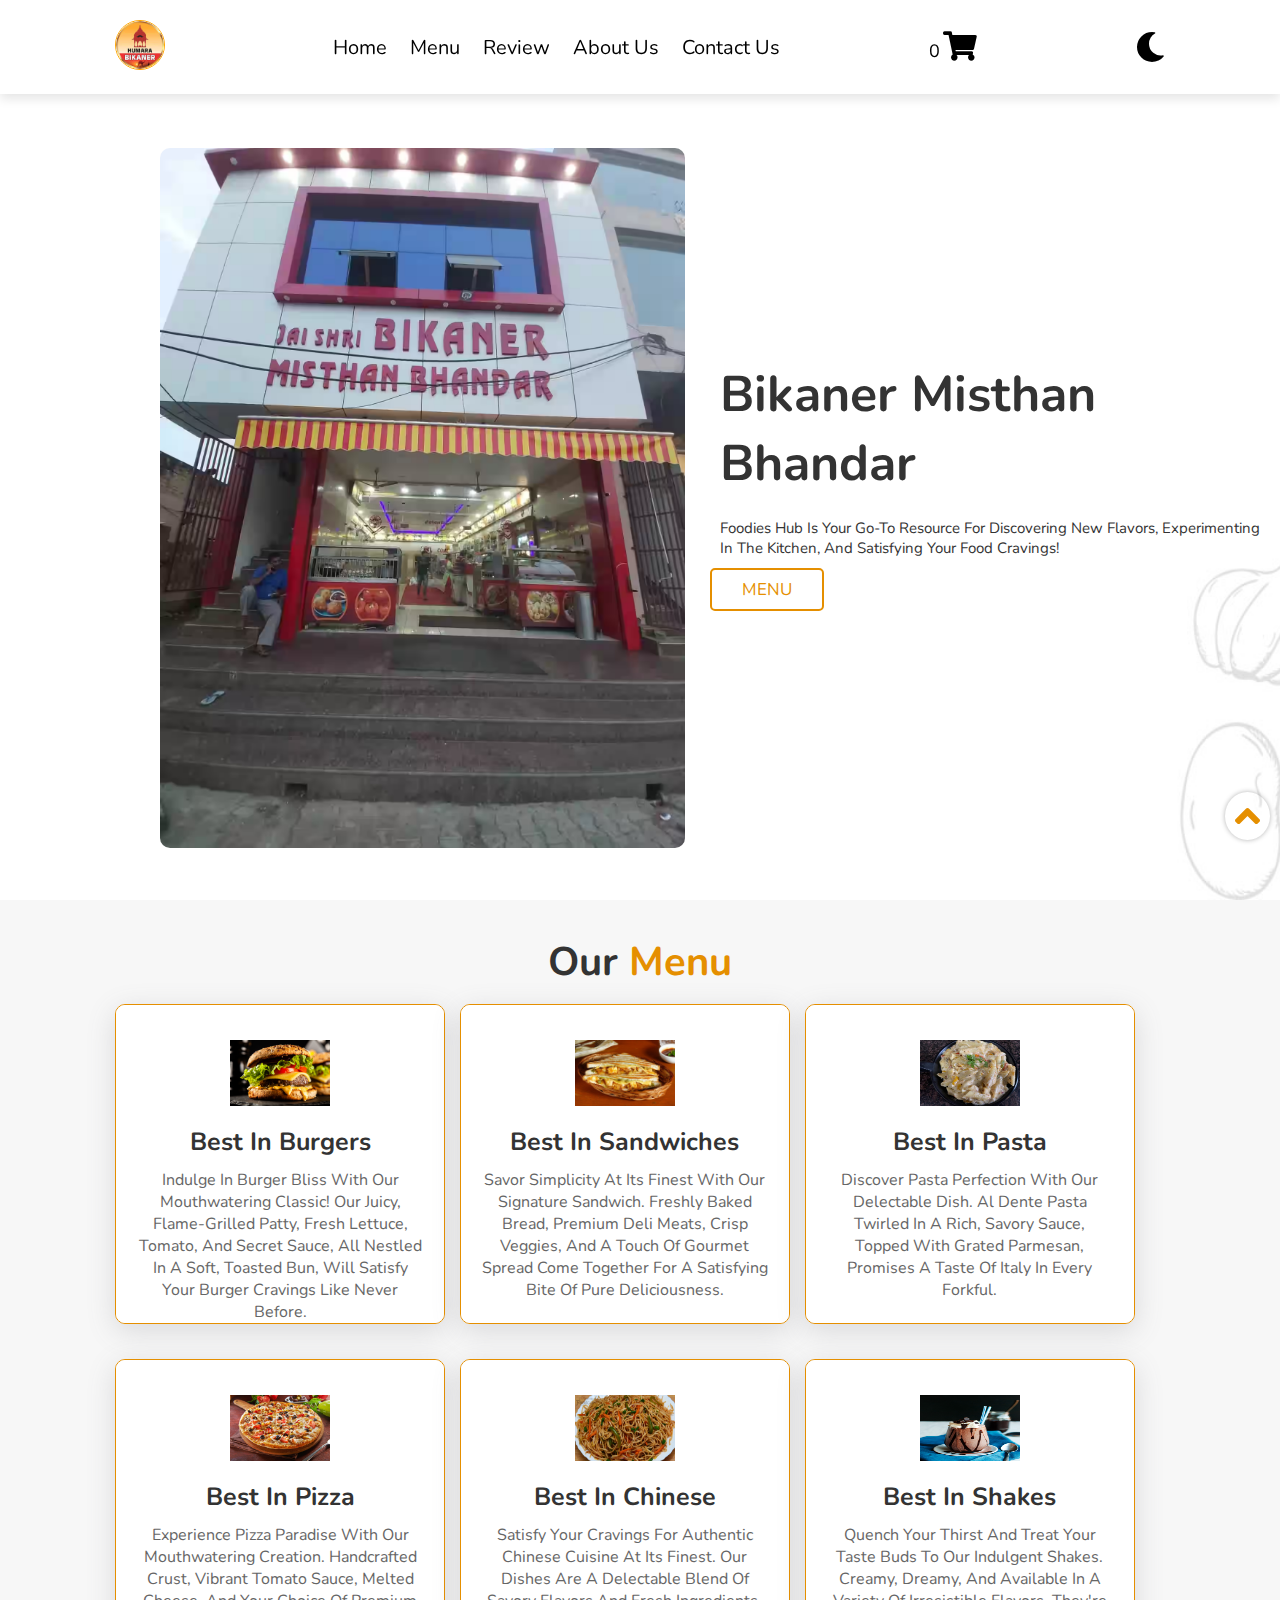
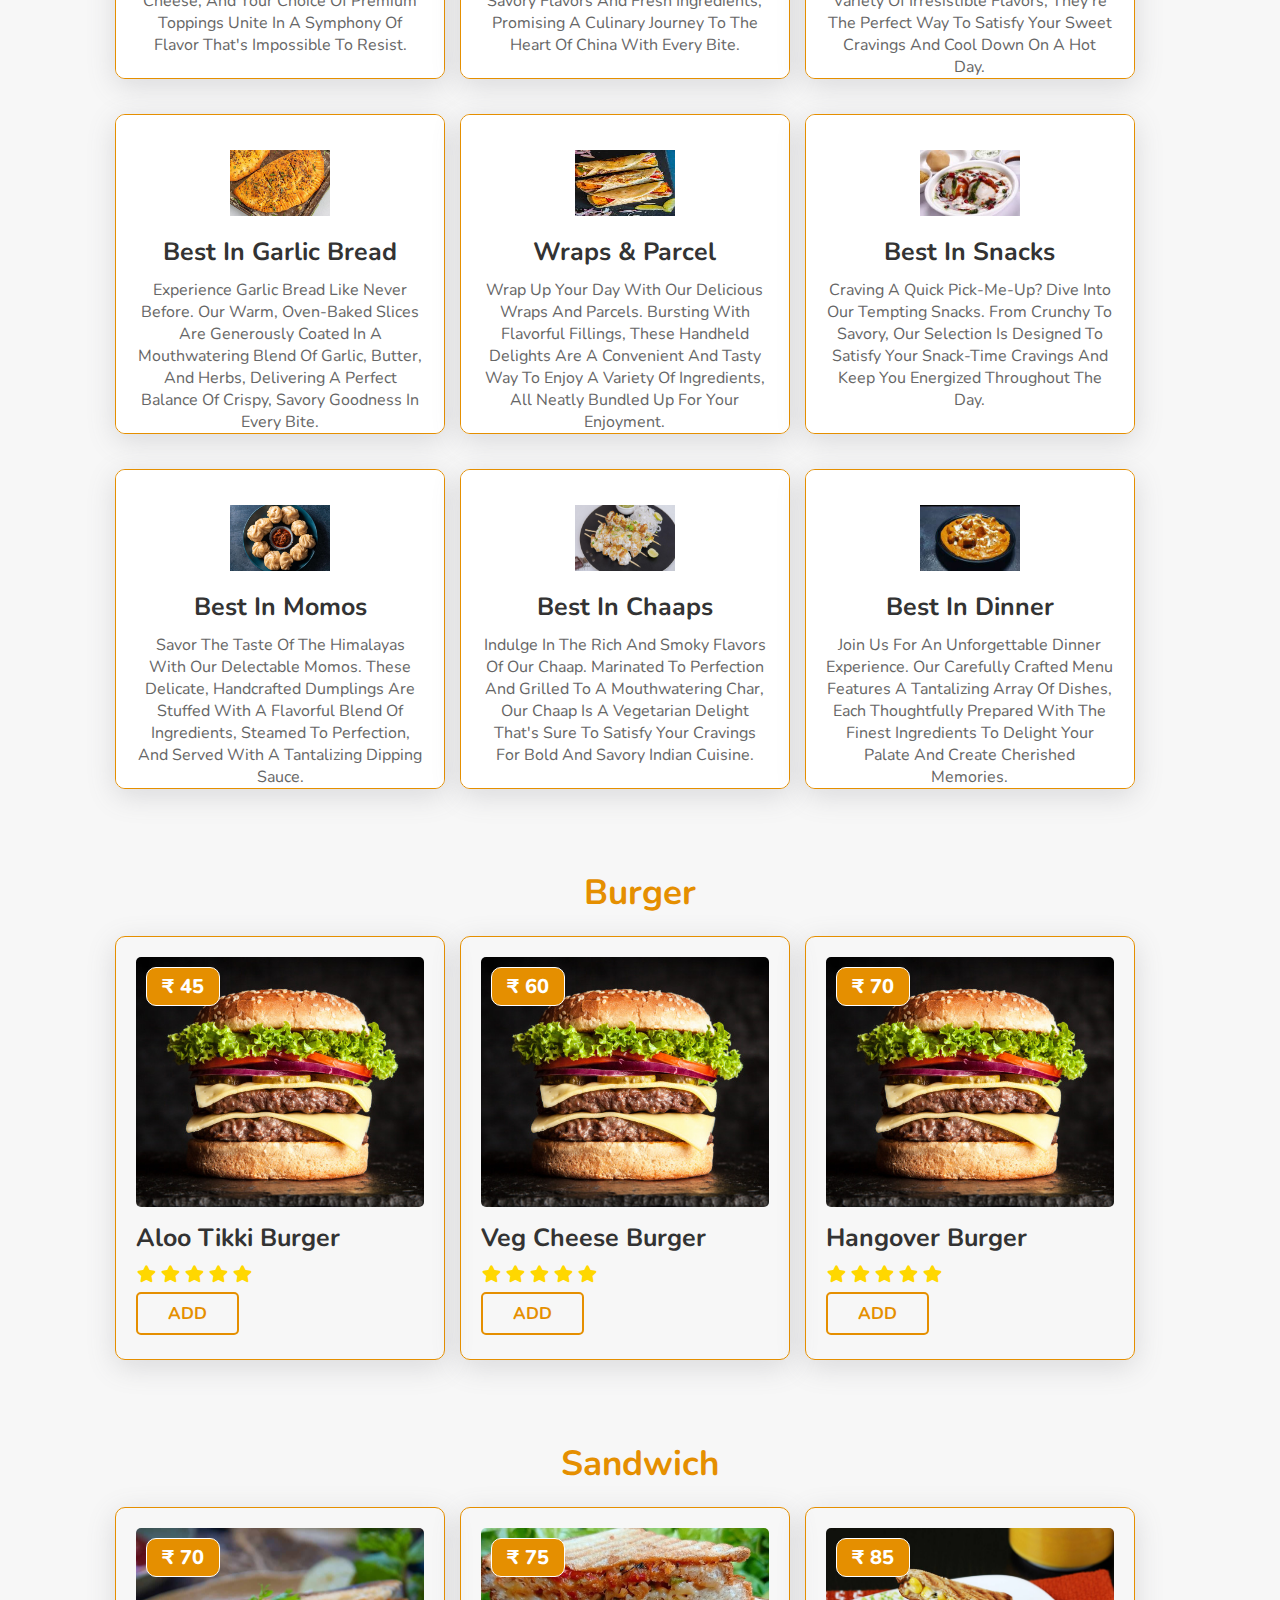
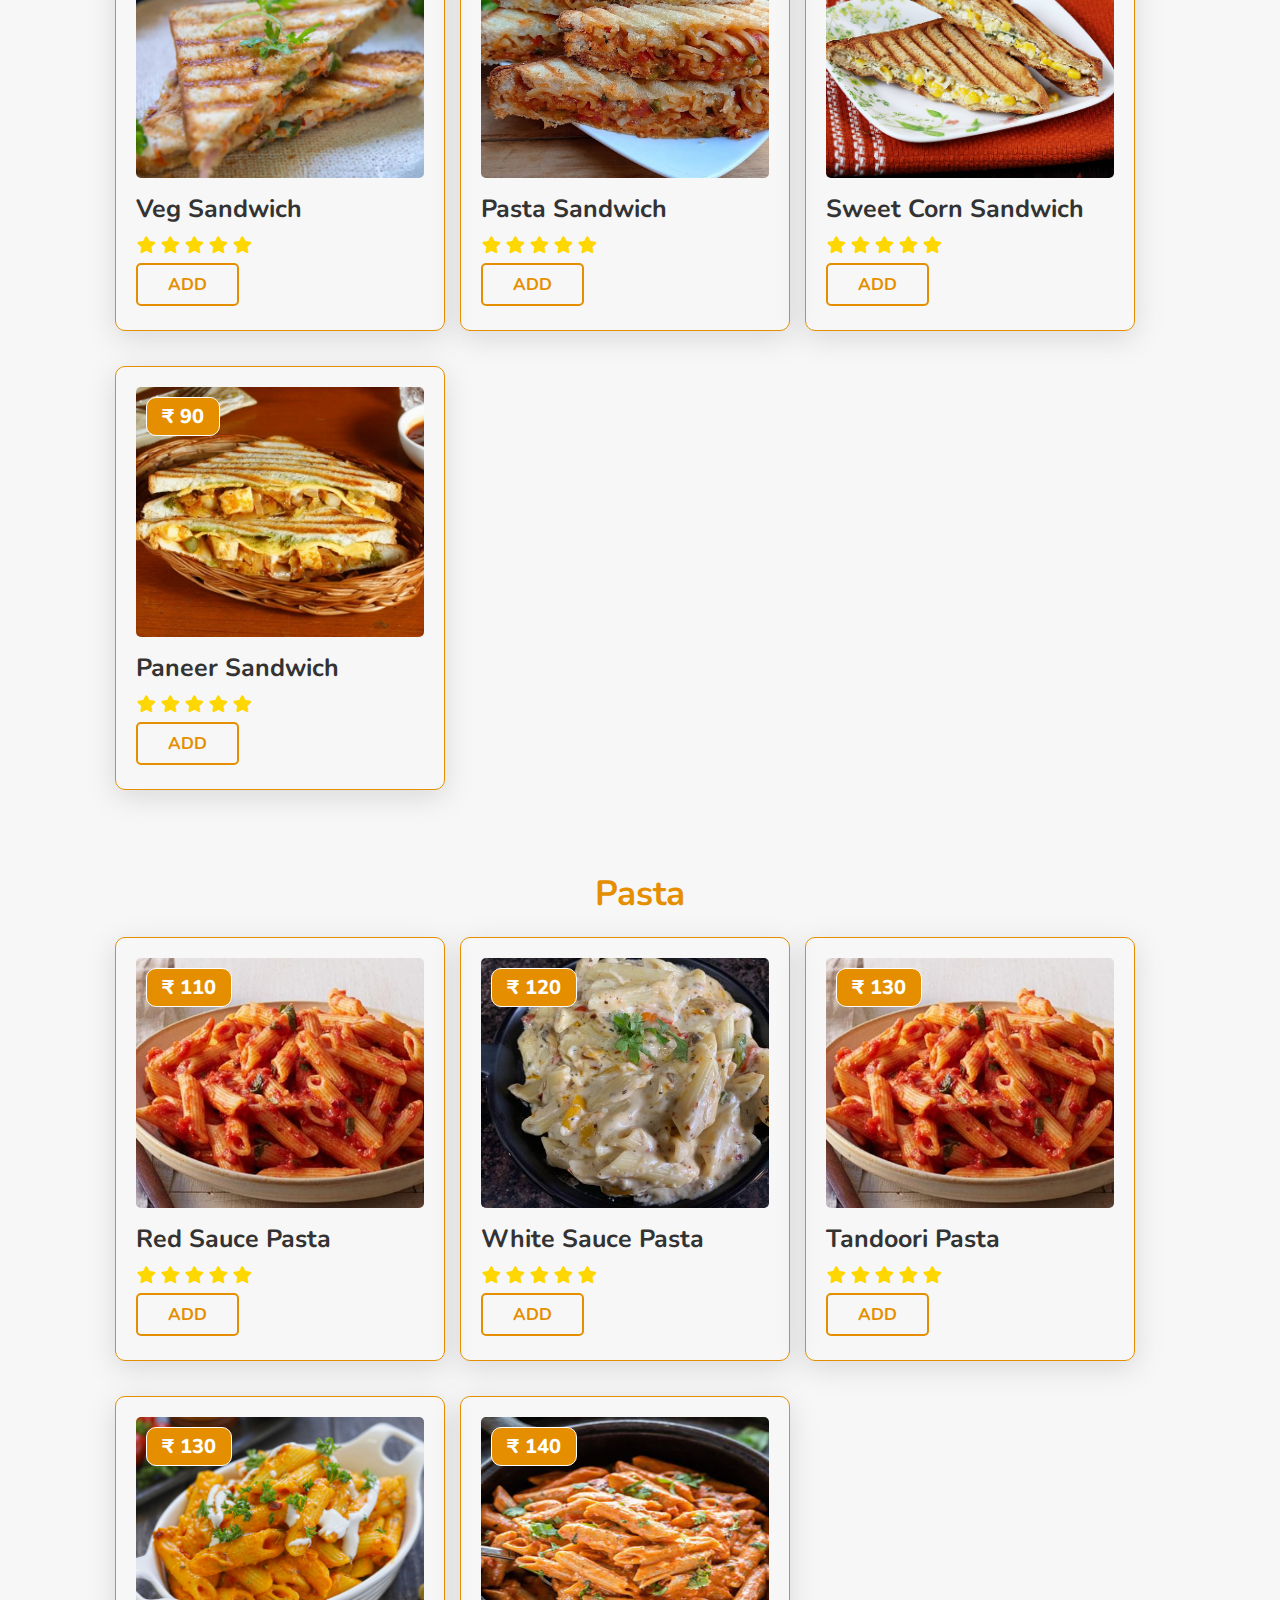
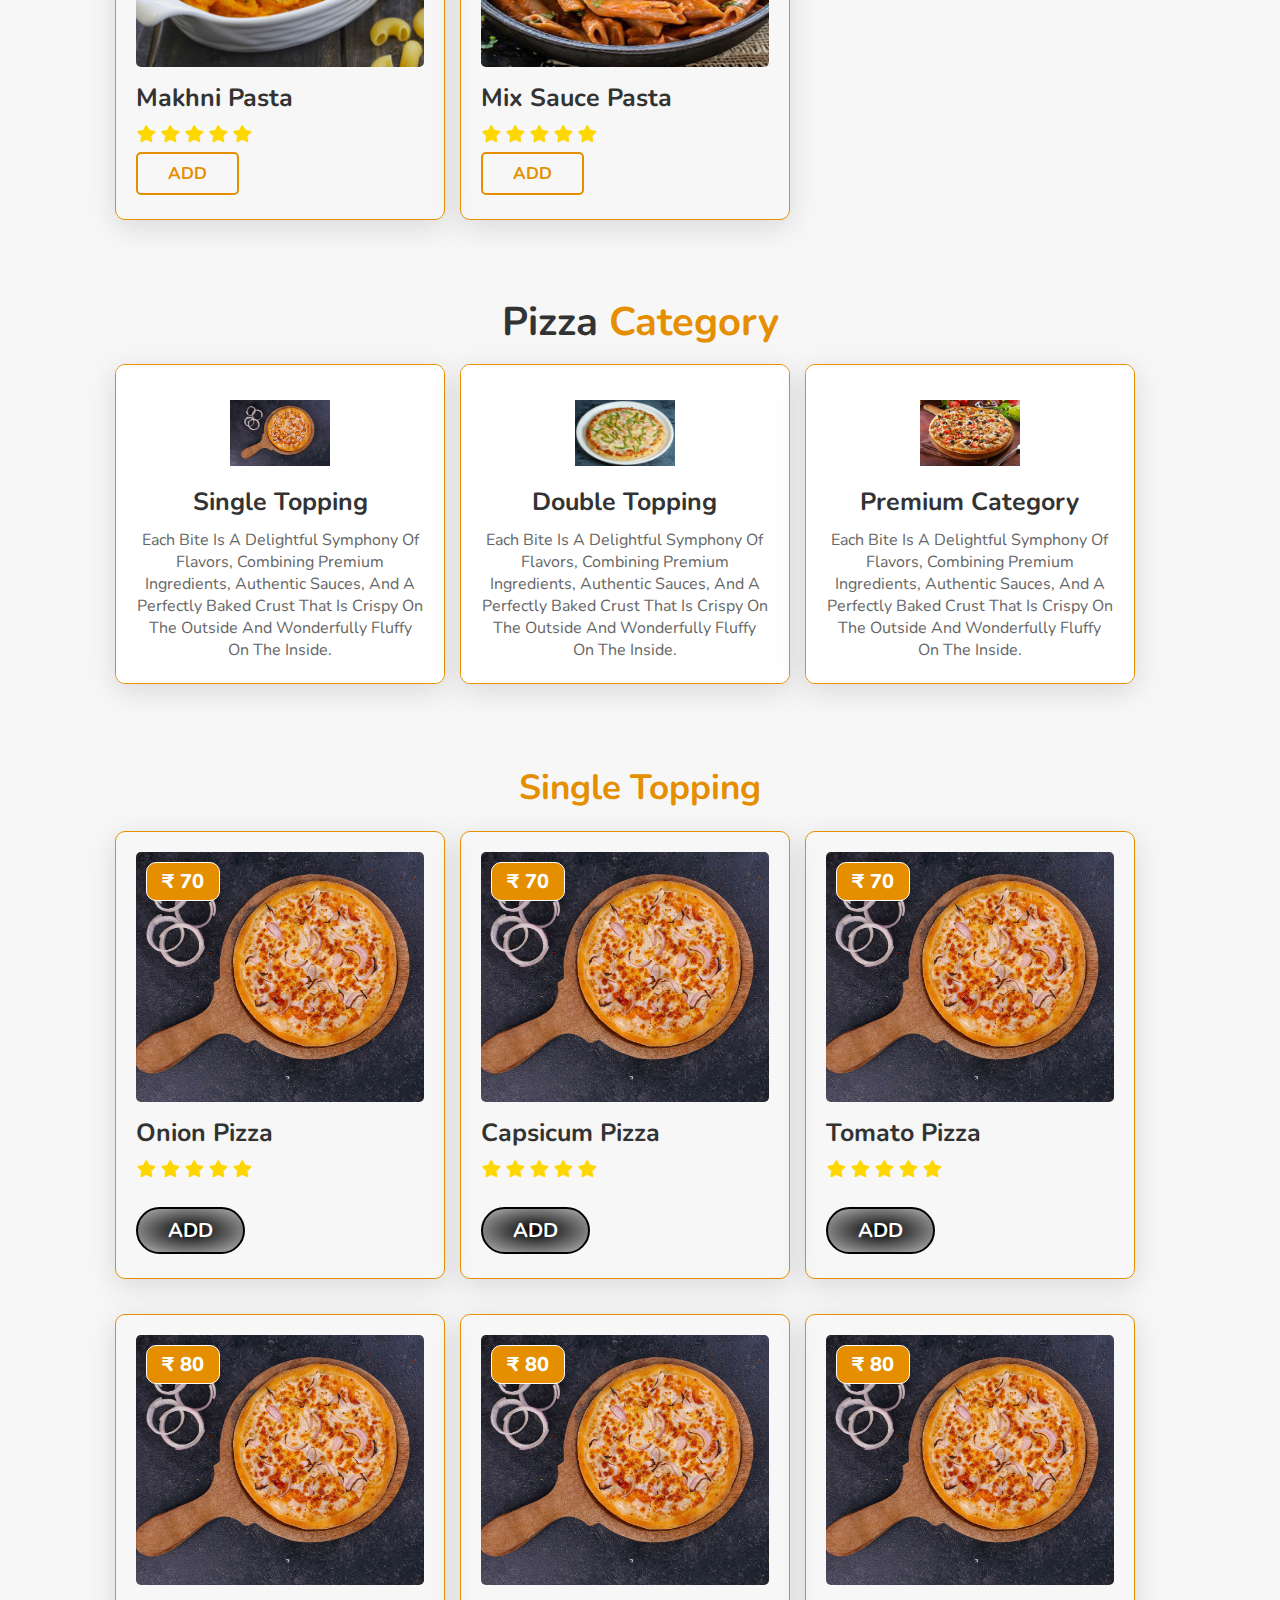
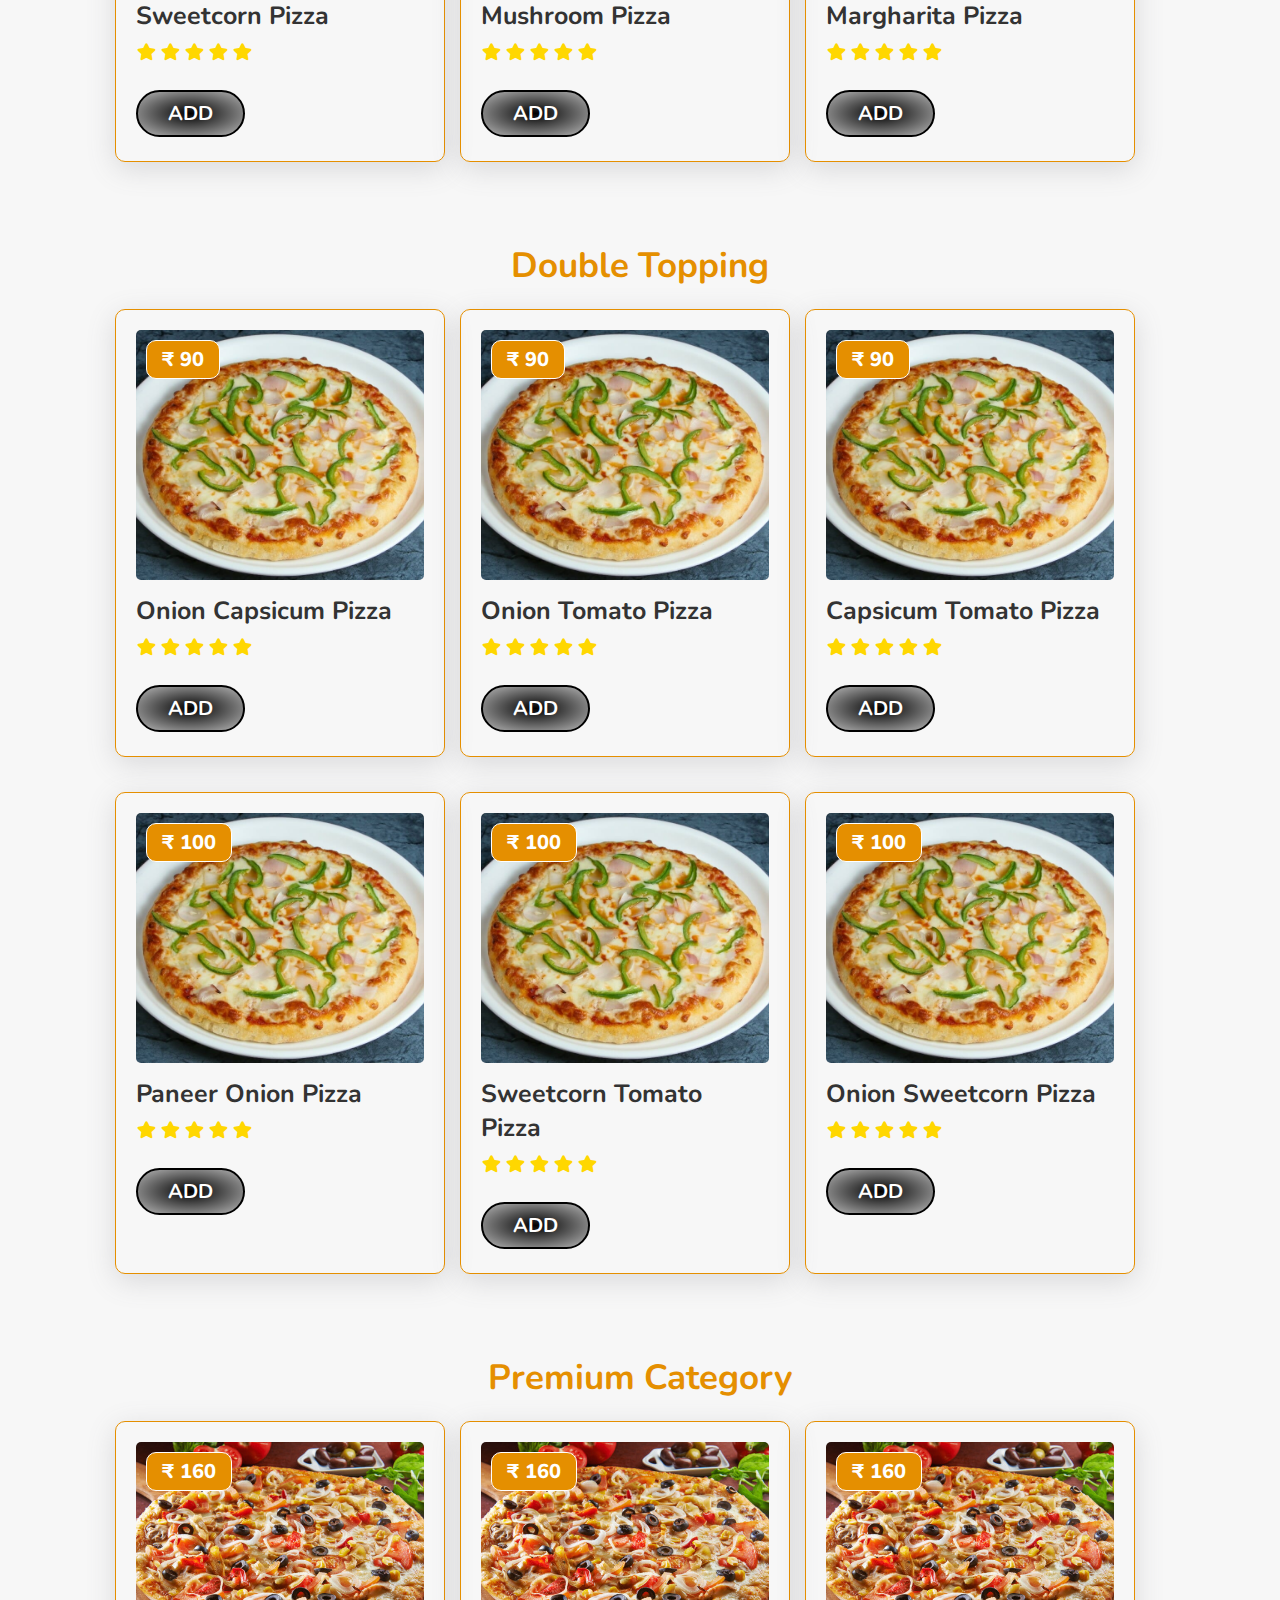
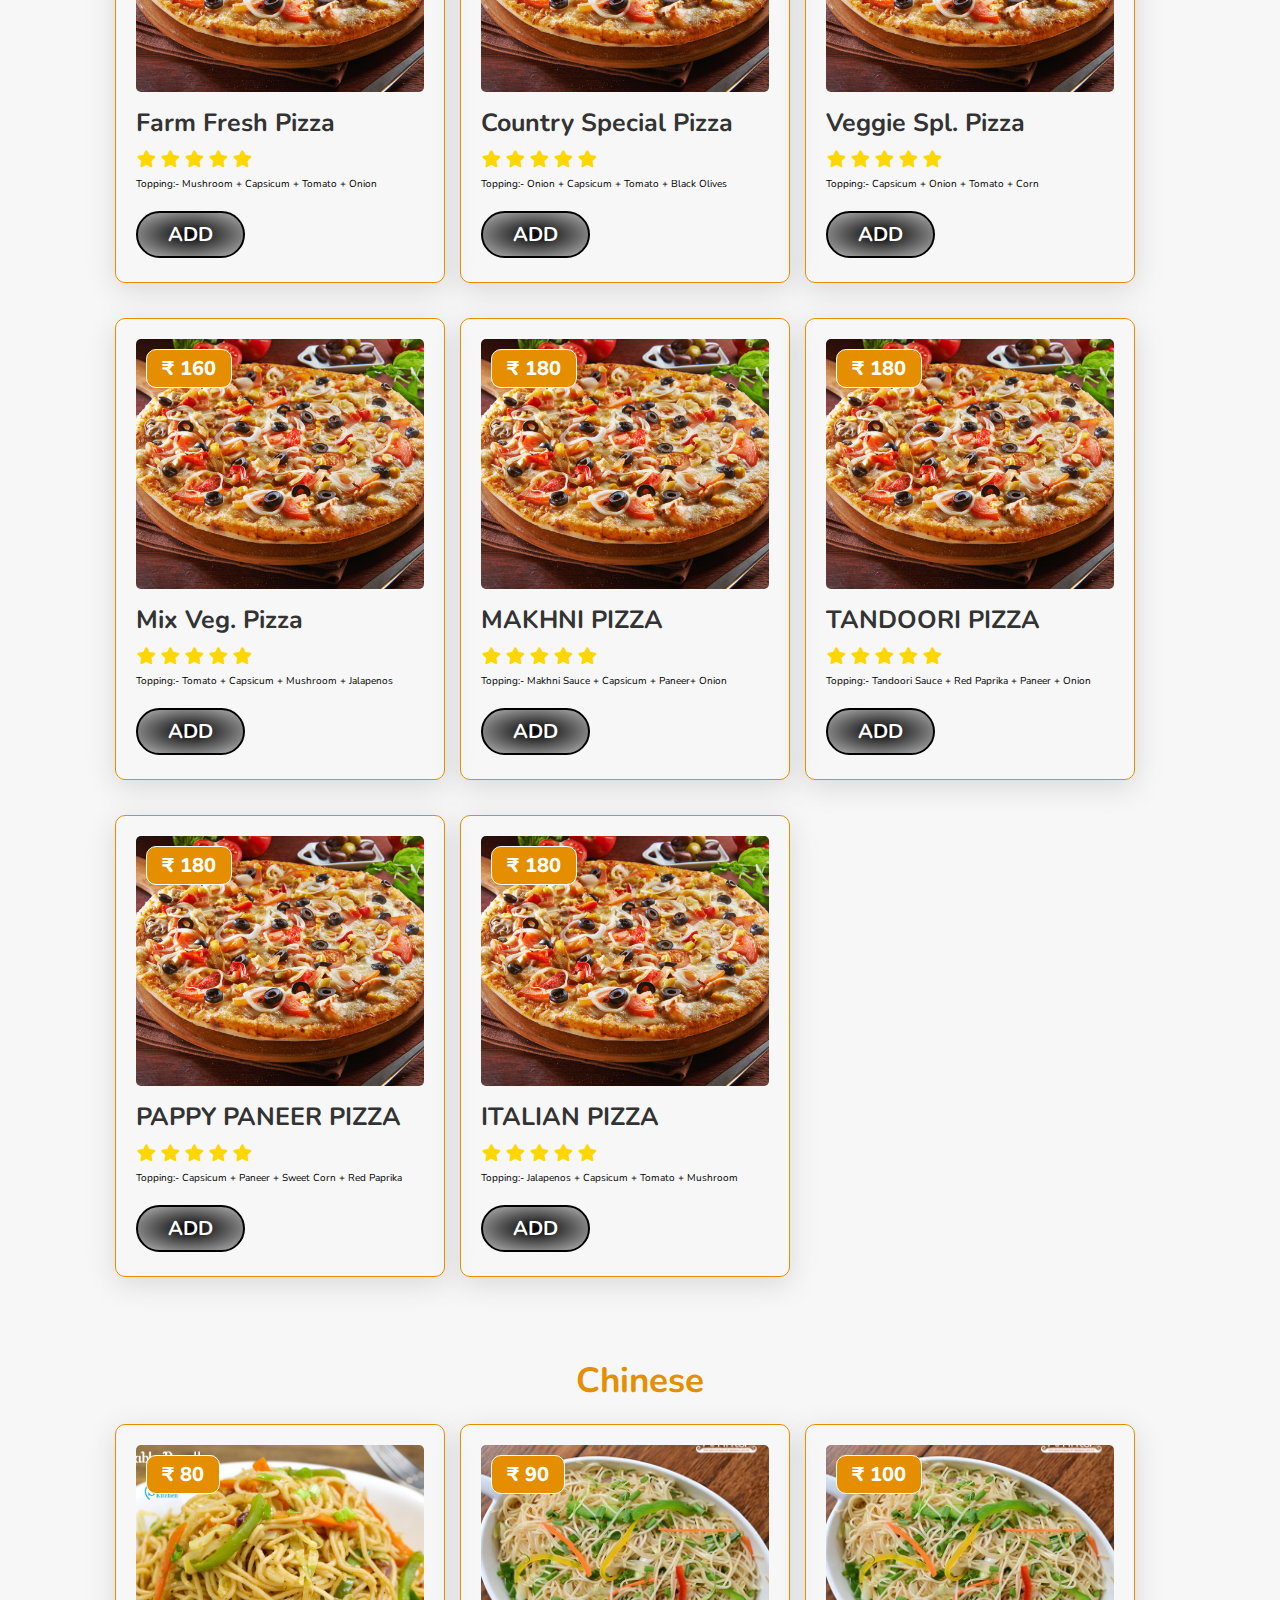
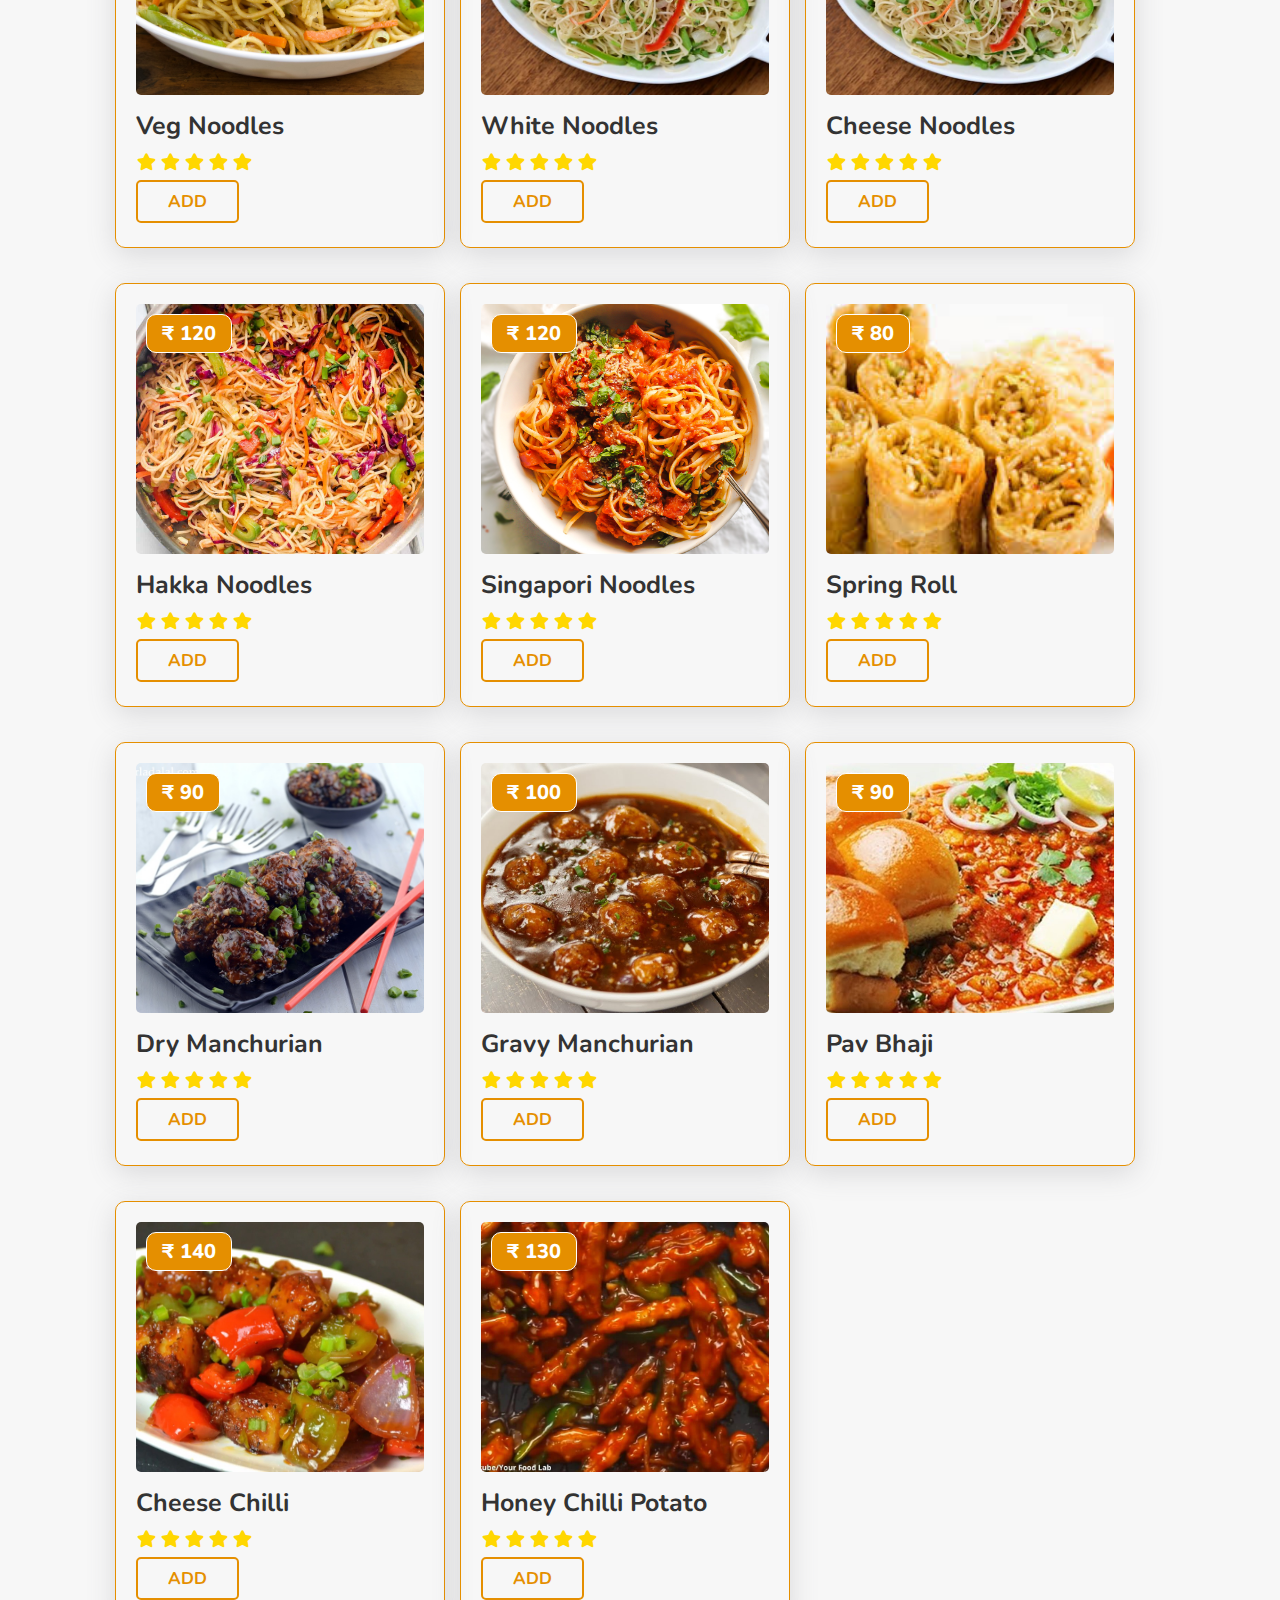
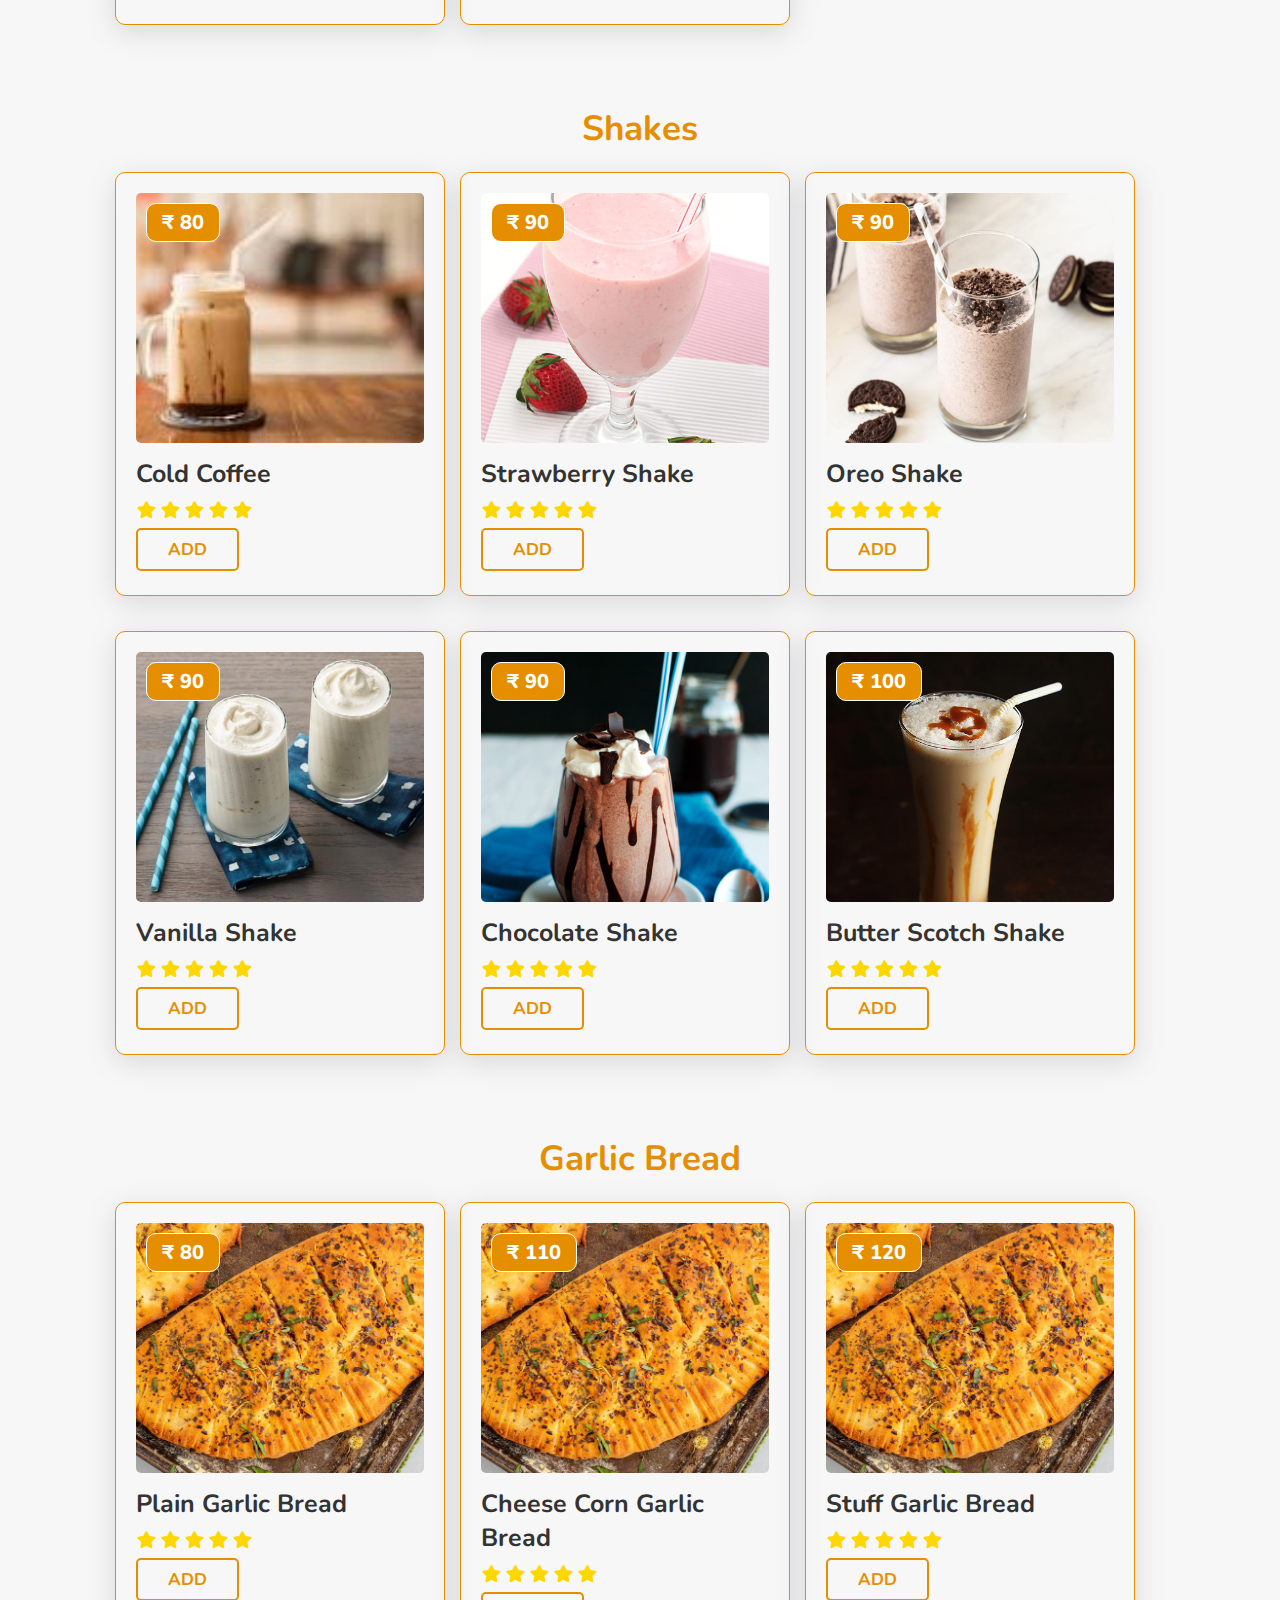
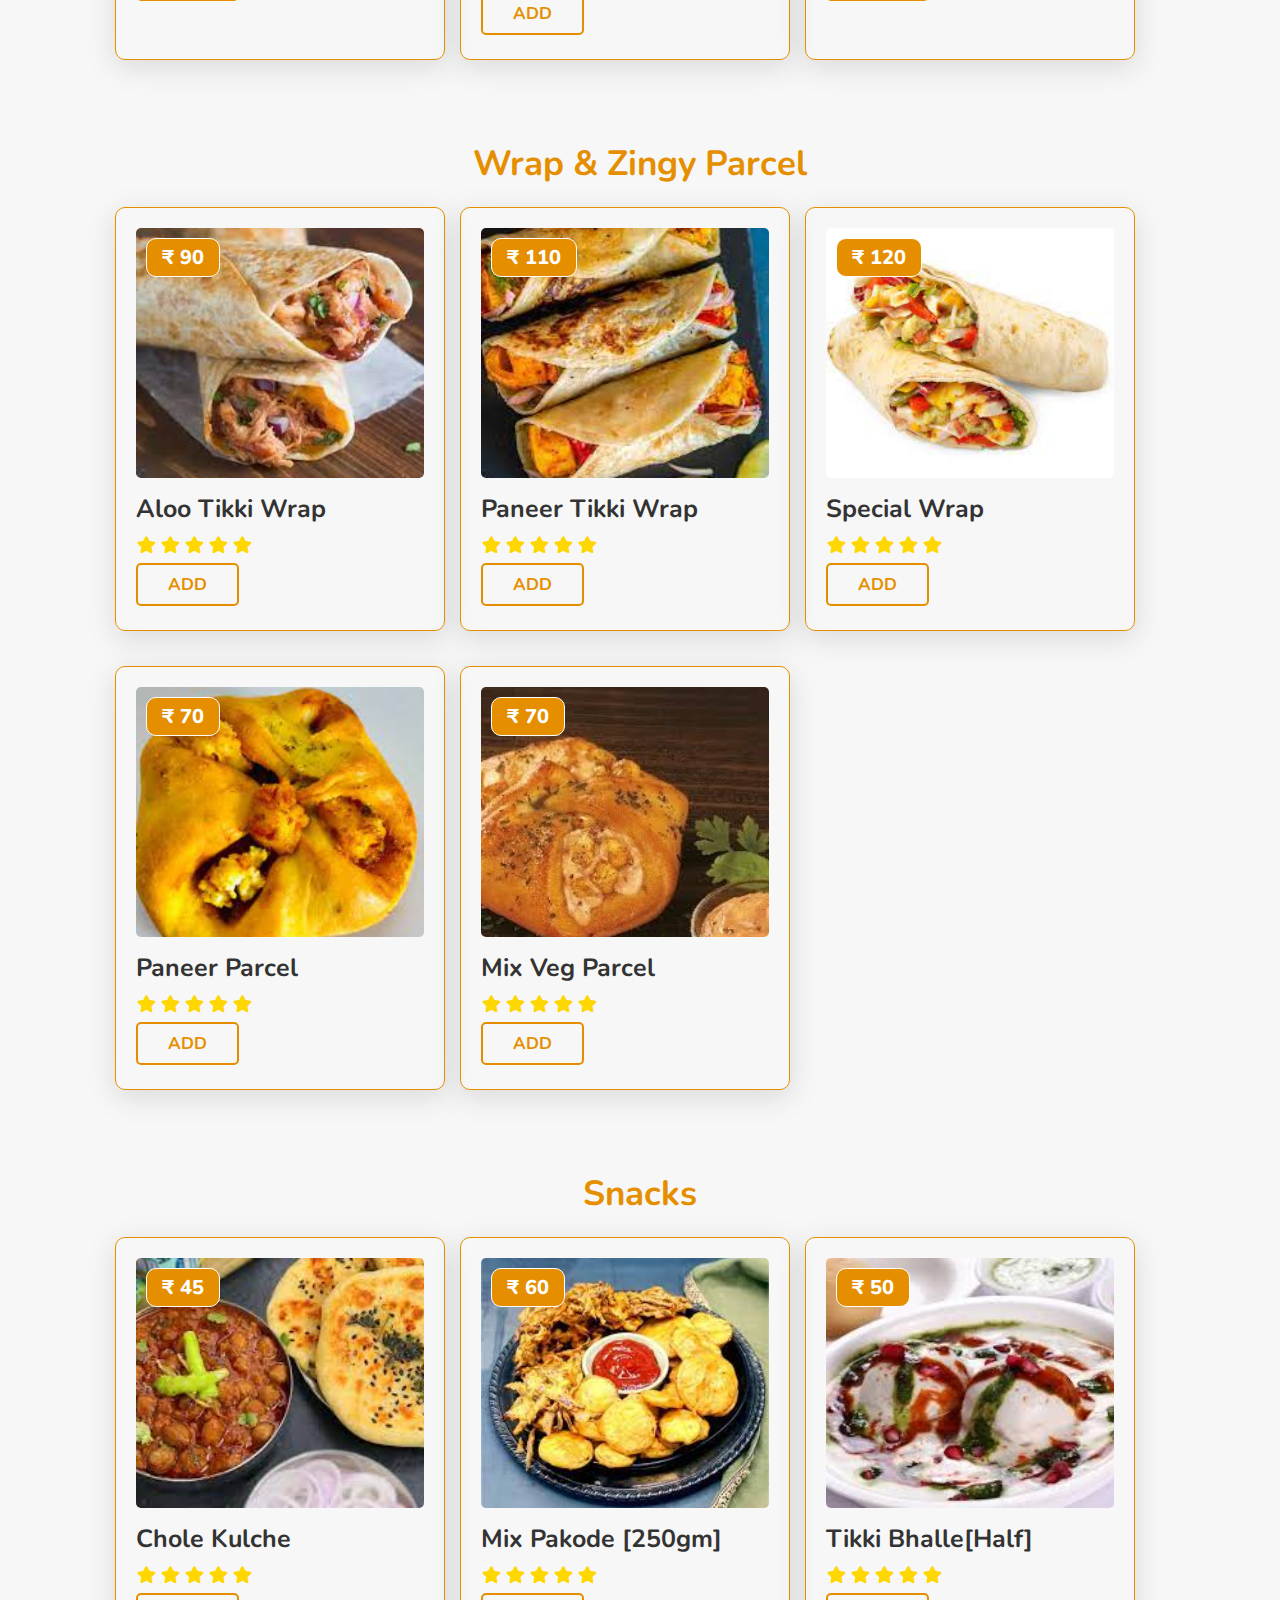
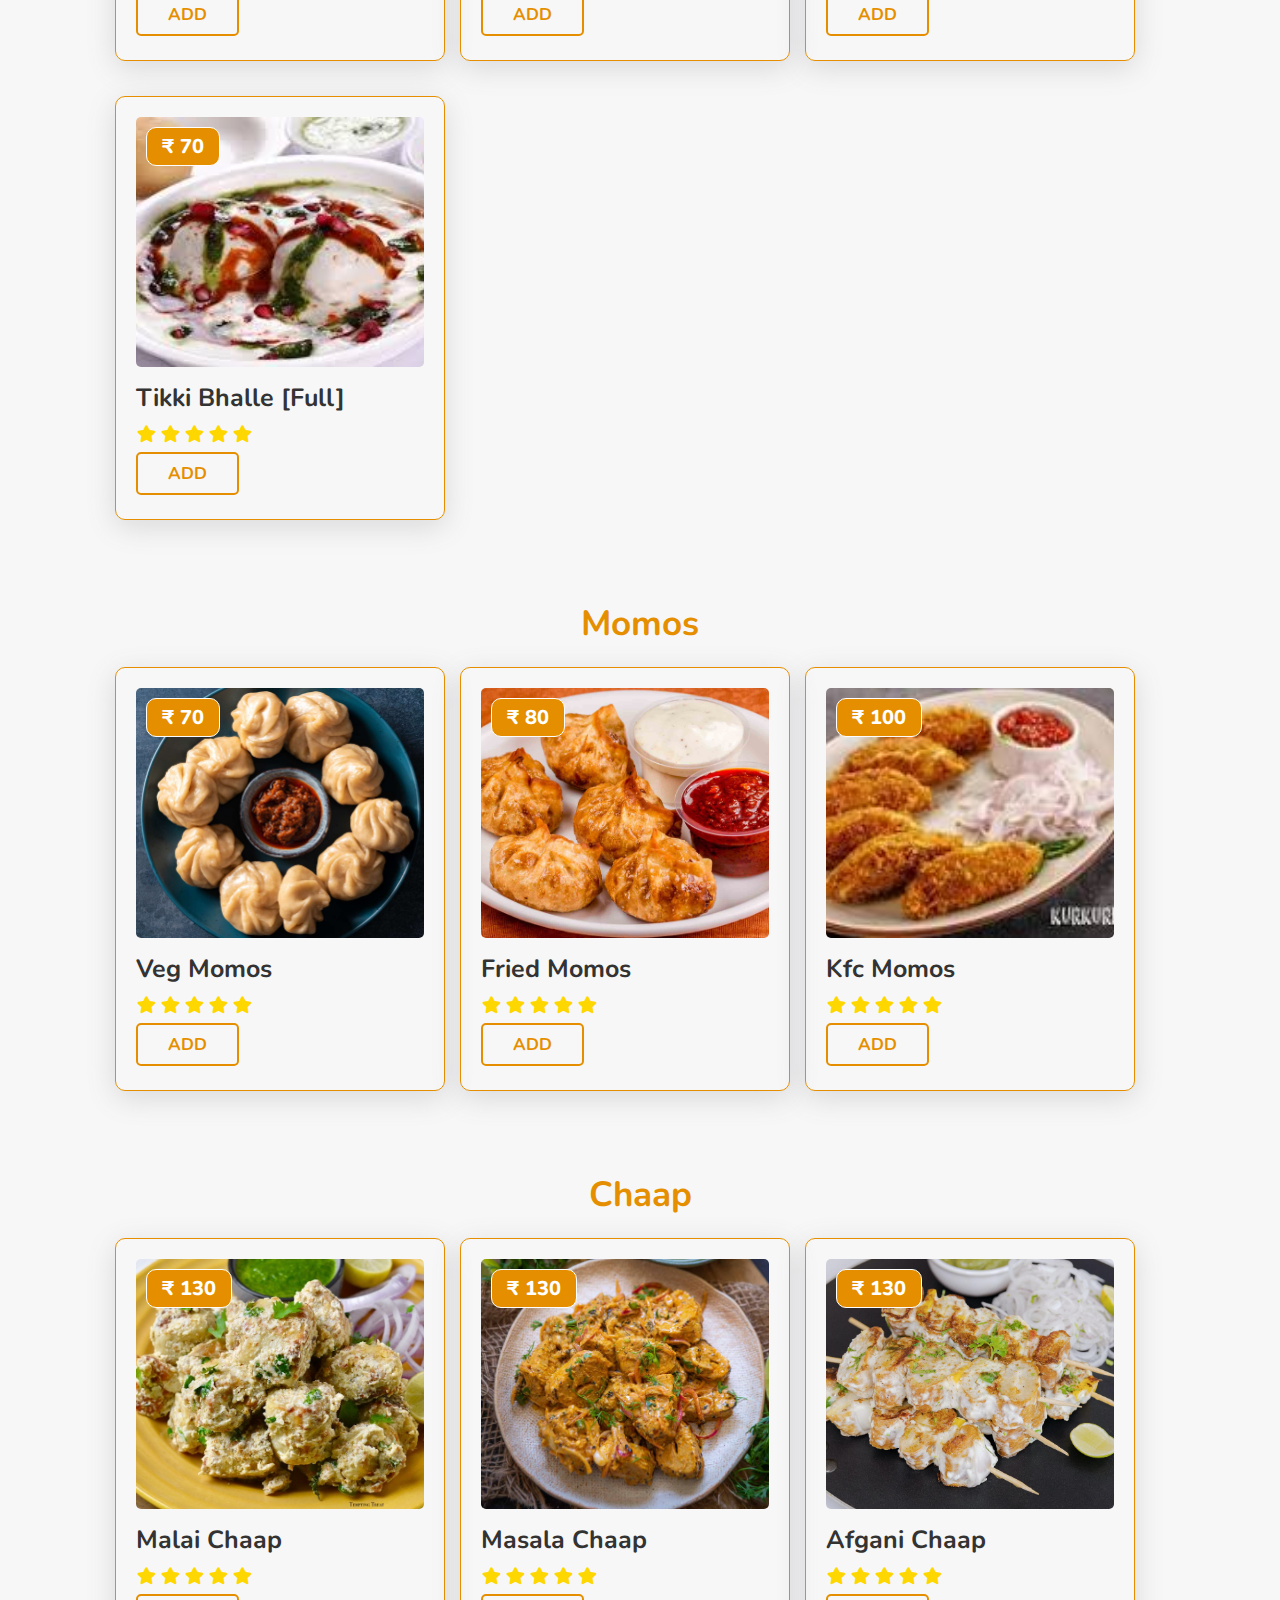
<file: index.html>
<!DOCTYPE html>
<html lang="en">

<head>
  <meta charset="UTF-8">
  <meta name="viewport" content="width=device-width, initial-scale=1.0">
  <title> Bikaner Misthan Bhandar</title>

  <!-- font awesome cdn link  -->
  <link rel="stylesheet" href="https://cdnjs.cloudflare.com/ajax/libs/font-awesome/5.15.3/css/all.min.css">

  <!-- custom css file link  -->
  <link rel="stylesheet" href="style.css">

</head>

<body>

  <!-- header section starts  -->

  <header class="header">

    <a href="#" id="logo"> <img src="images/bikaner_logo.jpeg" alt=""></a>

    <div id="menu-bars" class="fas fa-bars"></div>

    <nav class="navbar">
      <a href="#home">home</a>
      <a href="index.html#speciality">Menu</a>
      <a href="review.html">review</a>
      <a href="about.html">About Us</a>
      <a href="contact.html">Contact Us</a>

    </nav>

    <div id="cartModal" class="modal">
      <div class="modal-content">
        <span class="close" onclick="closeCartModal()">&times;</span>
        <div id="cartItems"></div>
      </div>
    </div>

    <!-- Modify the cart icon to call the function to show the cart data -->
    <div id="cart" class="cart" onclick="showCartModal()">
      <span id="cart-count">0</span>
      <i class="fas fa-3x fa-shopping-cart"></i>
    </div>

    <div id="dark-mode-toggle" class="dark-mode-toggle" onclick="toggleDarkMode()">
      <i id="mode-icon" class="fas fa-3x fa-moon"></i>
    </div>
  </header>

  <!-- header section ends -->

  <!-- home section starts  -->

  <main id="home" class="home">

    <div class="image myimage">
      <img src="images/bikaner_hero.avif" alt="">
    </div>

    <div class="content">
      <h3> Bikaner Misthan Bhandar</h3>
      <p> Foodies Hub is your go-to resource for discovering new flavors, experimenting in the kitchen, and satisfying
        your food cravings!</p>
      <a href="#speciality" class="btn">MENU</a>
    </div>

  </main>

  <!-- home section ends -->

  <!-- speciality section starts  -->

  <section class="speciality" id="speciality">

    <h1 class="speciality-heading"> Our <span>Menu</span></h1>

    <div class="main-box-speciality">

      <div class="box">
        <a href="#Burger"><img class="image" src="images/s-img-1.jpg" alt="">

          <div class="content">
            <img src="images/s-img-1.jpg" alt="">
            <h3>Best in Burgers</h3>
            <p>Indulge in burger bliss with our mouthwatering classic! Our juicy, flame-grilled patty, fresh lettuce,
              tomato, and secret sauce, all nestled in a soft, toasted bun, will satisfy your burger cravings like never
              before.</p>
          </div>
        </a>
      </div>

      <div class="box">
        <a href="#Sandwich"> <img class="image" src="images/Sandwich.jpg" alt="">

          <div class="content">
            <img src="images/Sandwich.jpg" alt="">
            <h3>Best in Sandwiches</h3>
            <p>Savor simplicity at its finest with our signature sandwich. Freshly baked bread, premium deli meats,
              crisp veggies, and a touch of gourmet spread come together for a satisfying bite of pure deliciousness.
            </p>
          </div>
      </div></a>

      <div class="box">
        <a href="#Pasta"> <img class="image" src="images/whitepasta.jpg" alt="">

          <div class="content">
            <img src="images/whitepasta.jpg" alt="">
            <h3>Best in Pasta</h3>
            <p>Discover pasta perfection with our delectable dish. Al dente pasta twirled in a rich, savory sauce,
              topped with grated Parmesan, promises a taste of Italy in every forkful.</p>
          </div>
      </div></a>

      <div class="box">
        <a href="#pizza"><img class="image" src="images/s-img-2.jpg" alt="">

          <div class="content">
            <img src="images/s-img-2.jpg" alt="">
            <h3>Best in Pizza</h3>
            <p>Experience pizza paradise with our mouthwatering creation. Handcrafted crust, vibrant tomato sauce,
              melted cheese, and your choice of premium toppings unite in a symphony of flavor that's impossible to
              resist.</p>
          </div>
        </a>
      </div>

      <div class="box">
        <a href="#Chinese"><img class="image" src="images/noodles1.jpg" alt="">

          <div class="content">
            <img src="images/noodles1.jpg" alt="">
            <h3>Best in Chinese</h3>
            <p>Satisfy your cravings for authentic Chinese cuisine at its finest. Our dishes are a delectable blend of
              savory flavors and fresh ingredients, promising a culinary journey to the heart of China with every bite.
            </p>
          </div>
        </a>
      </div>

      <div class="box">
        <a href="#Shakes"> <img class="image" src="images/choco.jpg" alt="">

          <div class="content">
            <img src="images/choco.jpg" alt="">
            <h3>Best in Shakes</h3>
            <p>Quench your thirst and treat your taste buds to our indulgent shakes. Creamy, dreamy, and available in a
              variety of irresistible flavors, they're the perfect way to satisfy your sweet cravings and cool down on a
              hot day.</p>
          </div>
      </div></a>

      <div class="box">
        <a href="#Garlic"> <img class="image" src="images/gb.jpg" alt="">

          <div class="content">
            <img src="images/gb.jpg" alt="">
            <h3>Best in Garlic Bread</h3>
            <p>Experience garlic bread like never before. Our warm, oven-baked slices are generously coated in a
              mouthwatering blend of garlic, butter, and herbs, delivering a perfect balance of crispy, savory goodness
              in every bite.</p>
          </div>
      </div></a>

      <div class="box">
        <a href="#Wrap"> <img class="image" src="images/paneerwrap.jpeg" alt="">

          <div class="content">
            <img src="images/paneerwrap.jpeg" alt="">
            <h3>Wraps & Parcel</h3>
            <p>Wrap up your day with our delicious wraps and parcels. Bursting with flavorful fillings, these handheld
              delights are a convenient and tasty way to enjoy a variety of ingredients, all neatly bundled up for your
              enjoyment.</p>
          </div>
      </div></a>

      <div class="box">
        <a href="#Snacks"> <img class="image" src="images/bhalle.jpeg" alt="">

          <div class="content">
            <img src="images/bhalle.jpeg" alt="">
            <h3>Best in Snacks</h3>
            <p>Craving a quick pick-me-up? Dive into our tempting snacks. From crunchy to savory, our selection is
              designed to satisfy your snack-time cravings and keep you energized throughout the day.</p>
          </div>
      </div></a>

      <div class="box">
        <a href="#Momos"> <img class="image" src="images/momo.jpg" alt="Momos Image">

          <div class="content">
            <img src="images/momo.jpg" alt="Momos Image">
            <h3>Best in Momos</h3>
            <p>Savor the taste of the Himalayas with our delectable momos. These delicate, handcrafted dumplings are
              stuffed with a flavorful blend of ingredients, steamed to perfection, and served with a tantalizing
              dipping sauce.</p>
          </div>
      </div></a>

      <div class="box">
        <a href="#Chaap"> <img class="image" src="images/chaap1.jpg" alt="Chaap Image">

          <div class="content">
            <img src="images/chaap1.jpg" alt="Chaap Image">
            <h3>Best in Chaaps</h3>
            <p>Indulge in the rich and smoky flavors of our chaap. Marinated to perfection and grilled to a
              mouthwatering char, our chaap is a vegetarian delight that's sure to satisfy your cravings for bold and
              savory Indian cuisine.</p>
          </div>
      </div></a>

      <div class="box">
        <a href="#Dinner"> <img class="image" src="images/shahipaneer.jpeg" alt="Chaap Image">

          <div class="content">
            <img src="images/shahipaneer.jpeg" alt="Chaap Image">
            <h3>Best in Dinner</h3>
            <p>Join us for an unforgettable dinner experience. Our carefully crafted menu features a tantalizing array
              of dishes, each thoughtfully prepared with the finest ingredients to delight your palate and create
              cherished memories. </p>
          </div>
      </div></a>

    </div>

  </section>

  <!-- speciality section ends -->

  <!-- Main Menu section starts  -->

  <section class="popular" id="Burger">

    <h1 class="heading"> <span>Burger</span> </h1>
    <div class="box-container">
      <div class="Burger">

      </div>
    </div>

  </section>

  <section class="popular" id="Sandwich">

    <h1 class="heading"> <span>Sandwich</span> </h1>
    <div class="box-container">
      <div class="Sandwich">

      </div>
    </div>

  </section>

  <section class="popular" id="Pasta">

    <h1 class="heading"> <span>Pasta</span> </h1>
    <div class="box-container">
      <div class="Pasta">

      </div>
    </div>

  </section>

  <section class="speciality" id="speciality">

    <h1 class="speciality-heading" id="pizza"> Pizza <span>Category</span></h1>

    <div class="main-box-speciality">

      <div class="box">
        <a href="#pizza_s"><img class="image" src="images/onion.jpg" alt="">

          <div class="content">
            <img src="images/onion.jpg" alt="">
            <h3>Single Topping</h3>
            <p>Each bite is a delightful symphony of flavors, combining premium ingredients, authentic sauces, and a
              perfectly baked crust that is crispy on the outside and wonderfully fluffy on the inside.</p>
          </div>
        </a>
      </div>
      <div class="box">
        <a href="#pizza_d"><img class="image" src="images/onioncapsicum.jpg" alt="">

          <div class="content">
            <img src="images/onioncapsicum.jpg" alt="">
            <h3>Double Topping</h3>
            <p>Each bite is a delightful symphony of flavors, combining premium ingredients, authentic sauces, and a
              perfectly baked crust that is crispy on the outside and wonderfully fluffy on the inside.</p>
          </div>
        </a>
      </div>
      <div class="box">
        <a href="#pizza_p"><img class="image" src="images/s-img-2.jpg" alt="">

          <div class="content">
            <img src="images/s-img-2.jpg" alt="">
            <h3>Premium Category</h3>
            <p>Each bite is a delightful symphony of flavors, combining premium ingredients, authentic sauces, and a
              perfectly baked crust that is crispy on the outside and wonderfully fluffy on the inside.</p>
          </div>
        </a>
      </div>
    </div>
  </section>
  <section class="popular" id="pizza_s">

    <h1 class="heading"> <span>Single Topping</span> </h1>
    <div class="box-container">
      <div class="Single_topping">

      </div>
    </div>

  </section>

  <section class="popular" id="pizza_d">

    <h1 class="heading"> <span>Double Topping</span> </h1>
    <div class="box-container">
      <div class="Double_topping">

      </div>
    </div>

  </section>

  <section class="popular" id="pizza_p">

    <h1 class="heading "> <span>Premium Category</span> </h1>
    <div class="box-container">
      <div class="Premium">

      </div>
    </div>

  </section>

  <section class="popular" id="Chinese">

    <h1 class="heading "> <span>Chinese</span> </h1>
    <div class="box-container">
      <div class="Chinese">

      </div>
    </div>

  </section>

  <section class="popular" id="Shakes">

    <h1 class="heading"> <span>Shakes</span> </h1>
    <div class="box-container">
      <div class="Shakes">

      </div>
    </div>

  </section>

  <section class="popular" id="Garlic">

    <h1 class="heading"> <span>Garlic Bread</span> </h1>
    <div class="box-container">
      <div class="Garlic">

      </div>
    </div>

  </section>

  <section class="popular" id="Wrap">

    <h1 class="heading "> <span>Wrap & Zingy Parcel</span> </h1>
    <div class="box-container">
      <div class="Wrap">

      </div>
    </div>

  </section>

  <section class="popular" id="Snacks">

    <h1 class="heading "> <span>Snacks</span> </h1>
    <div class="box-container">
      <div class="Snacks">

      </div>
    </div>

  </section>

  <section class="popular" id="Momos">

    <h1 class="heading "> <span>Momos</span> </h1>
    <div class="box-container">
      <div class="Momos">

      </div>
    </div>

  </section>

  <section class="popular" id="Chaap">

    <h1 class="heading "> <span>Chaap</span> </h1>
    <div class="box-container">
      <div class="Chaap">

      </div>
    </div>

  </section>

  <section class="speciality" id="speciality">

    <h1 class="speciality-heading" id="Dinner"><span>Dinner</span></h1>

    <div class="main-box-speciality">

      <div class="box">
        <a href="#Vegetables"><img class="image" src="images/kadaipaneer.jpeg" alt="">

          <div class="content">
            <img src="images/kadaipaneer.jpeg" alt="">
            <h3>Vegetables</h3>
            <p>Each bite is a delightful symphony of flavors, combining premium ingredients, authentic sauces, and a
              perfectly baked crust that is crispy on the outside and wonderfully fluffy on the inside.</p>
          </div>
        </a>
      </div>
      <div class="box">
        <a href="#Roti"><img class="image" src="images/butternaan.jpeg" alt="">

          <div class="content">
            <img src="images/butternaan.jpeg" alt="">
            <h3>Naan & Roti</h3>
            <p>Each bite is a delightful symphony of flavors, combining premium ingredients, authentic sauces, and a
              perfectly baked crust that is crispy on the outside and wonderfully fluffy on the inside.</p>
          </div>
        </a>
      </div>
    </div>
  </section>
  <section class="popular" id="Vegetables">

    <h1 class="heading"> <span>Vegetables</span> </h1>
    <div class="box-container">
      <div class="Vegetables">

      </div>
    </div>

  </section>

  <section class="popular" id="Roti">

    <h1 class="heading"> <span>Naan & Roti</span> </h1>
    <div class="box-container">
      <div class="Roti">

      </div>
    </div>

  </section>


  <!-- popular section ends -->

  <!-- footer section  -->

  <section class="footer">

    <a href="#">
      <div class="btn">
        <h5>Copyright &copy;2020 | FoodiesHub</h5>

      </div>
    </a>
  </section>

  <!-- scroll top button  -->
  <a href="#" class="scroll-down">
    <i class="fas  fa-angle-up"></i>
  </a>
  <!-- loader  -->

  <!-- <script src="https://unpkg.com/scrollreveal"></script> -->

  <!-- custom js file link  -->
  <script src="script.js"></script>


</body>

</html>
</file>
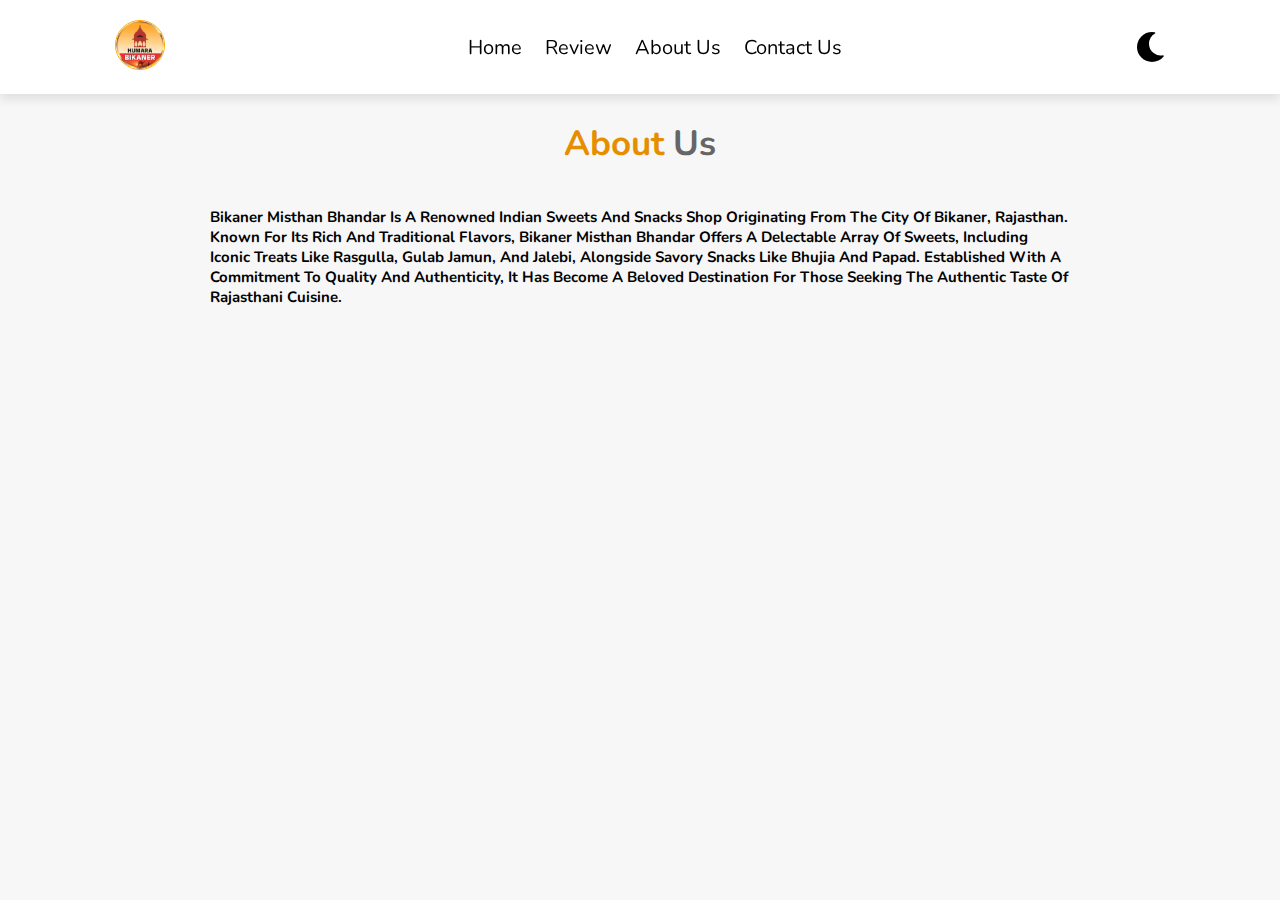
<file: about.html>
<!DOCTYPE html>
<html lang="en">

<head>
    <meta charset="UTF-8">
    <meta name="viewport" content="width=device-width, initial-scale=1.0">
    <title>About Us</title>
    <link rel="stylesheet" href="style.css">
    <link rel="stylesheet" href="https://cdnjs.cloudflare.com/ajax/libs/font-awesome/5.15.3/css/all.min.css">

</head>

<body>

    <!-- header section starts  -->

    <header class="header">

        <a href="#" id="logo"> <img src="images/bikaner_logo.jpeg" alt=""></a>

        <div id="menu-bars" class="fas fa-bars"></div>

        <nav class="navbar">
            <a href="index.html">home</a>
            <a href="review.html">review</a>
            <a href="about.html">About Us</a>
            <a href="contact.html">Contact Us</a>

        </nav>
        <div id="dark-mode-toggle" class="dark-mode-toggle" onclick="toggleDarkMode()">
            <i id="mode-icon" class="fas fa-3x fa-moon"></i>
        </div>
    </header>

    <!-- header section ends -->

    <section class="contact" id="contact">
        <h1 class="heading"> <span>About</span> Us </h1>

        <section class="contact-us">

            <h2>Bikaner Misthan Bhandar is a renowned Indian sweets and snacks shop originating from the city of
                Bikaner, Rajasthan. Known for its rich and traditional flavors, Bikaner Misthan Bhandar offers a
                delectable array of sweets, including iconic treats like rasgulla, gulab jamun, and jalebi, alongside
                savory snacks like bhujia and papad. Established with a commitment to quality and authenticity, it has
                become a beloved destination for those seeking the authentic taste of Rajasthani cuisine.</h2>

        </section>
    </section>
</body>
<script>
    // navbar
let menubar = document.querySelector("#menu-bars");
let mynav = document.querySelector(".navbar");

menubar.onclick = () => {
  menubar.classList.toggle("fa-times");
  mynav.classList.toggle("active");
};
// Add a click event listener to all navigation bar elements except the menu icon
const navbarItems = document.querySelectorAll(".navbar a:not(#menu-bars)");
navbarItems.forEach(item => {
  item.addEventListener("click", () => {
    if (mynav.classList.contains("active")) {
      menubar.classList.toggle("fa-times");
      mynav.classList.toggle("active");
    }
  });
});
    function toggleDarkMode() {
        const body = document.body;
        body.classList.toggle("dark-mode");

        // Get the mode icon element
        const modeIcon = document.getElementById("mode-icon");

        // Toggle the icon between moon and sun based on the dark mode class
        if (body.classList.contains("dark-mode")) {
            modeIcon.classList.remove("fa-moon");
            modeIcon.classList.add("fa-sun");

            localStorage.setItem("darkMode", "enabled");
        } else {
            modeIcon.classList.remove("fa-sun");
            modeIcon.classList.add("fa-moon");

            localStorage.setItem("darkMode", "disabled");

        }
    }
    document.addEventListener("DOMContentLoaded", function () {
        const body = document.body;
        const modeIcon = document.getElementById("mode-icon");

        // Check if the user has a preference in localStorage
        const darkModePreference = localStorage.getItem("darkMode");

        if (darkModePreference === "enabled") {
            body.classList.add("dark-mode");
            modeIcon.classList.remove("fa-moon");
            modeIcon.classList.add("fa-sun");
        } else {
            body.classList.remove("dark-mode");
            modeIcon.classList.remove("fa-sun");
            modeIcon.classList.add("fa-moon");
        }
    });
</script>

</html>
</file>
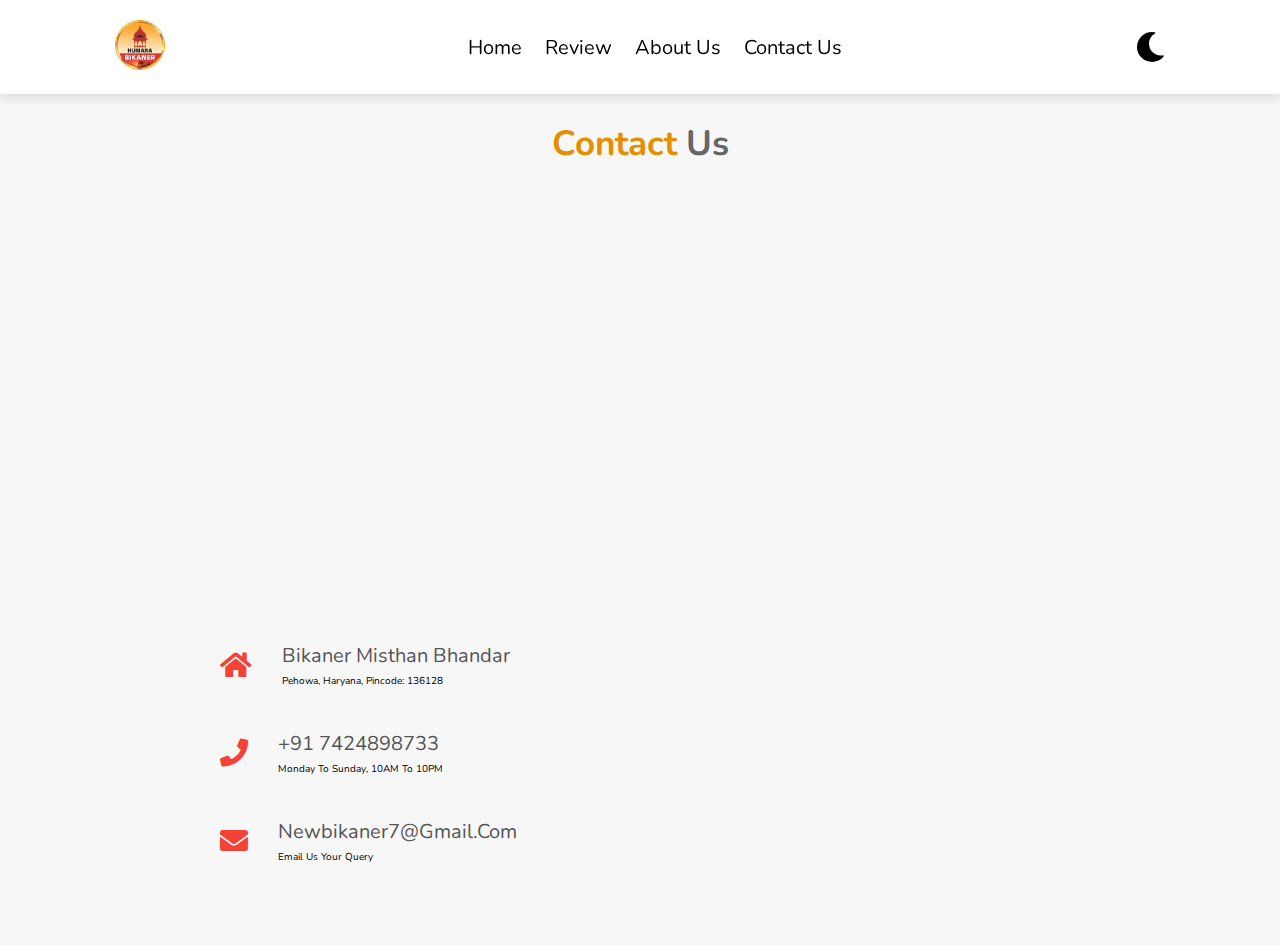
<file: contact.html>
<!DOCTYPE html>
<html lang="en">

<head>
    <meta charset="UTF-8">
    <meta name="viewport" content="width=device-width, initial-scale=1.0">
    <title>Contact Us</title>
    <link rel="stylesheet" href="style.css">
    <link rel="stylesheet" href="https://cdnjs.cloudflare.com/ajax/libs/font-awesome/5.15.3/css/all.min.css">

</head>

<body>

    <!-- header section starts  -->

    <header class="header">

        <a href="#" id="logo"> <img src="images/bikaner_logo.jpeg" alt=""></a>

        <div id="menu-bars" class="fas fa-bars"></div>

        <nav class="navbar">
            <a href="index.html">home</a>
            <a href="review.html">review</a>
            <a href="about.html">About Us</a>
            <a href="contact.html">Contact Us</a>

        </nav>
        <div id="dark-mode-toggle" class="dark-mode-toggle" onclick="toggleDarkMode()">
            <i id="mode-icon" class="fas fa-3x fa-moon"></i>
        </div>
    </header>

    <!-- header section ends -->

    <section class="contact" id="contact">
        <h1 class="heading"> <span>Contact</span> Us </h1>
        <section class="contact-us">
            <div class="row">
                <div class="contact-col">
                    <iframe
                        src="https://www.google.com/maps/embed?pb=!1m18!1m12!1m3!1d3455.9965556008965!2d76.5798823535442!3d29.979528987378504!2m3!1f0!2f0!3f0!3m2!1i1024!2i768!4f13.1!3m3!1m2!1s0x390e250d644c62a5%3A0x9394d80bc8728a3b!2sBikaner%20Mishthan%20Bhandar!5e0!3m2!1sen!2sin!4v1694250763436!5m2!1sen!2sin"
                        width="100%" height="400" style="border:0;" allowfullscreen="" loading="lazy"
                        referrerpolicy="no-referrer-when-downgrade"></iframe>
                    <div>
                        <i class="fa fa-home"></i>
                        <span>
                            <h5>Bikaner Misthan Bhandar</h5>
                            <p>Pehowa, Haryana, Pincode: 136128</p>
                        </span>
                    </div>
                    <div>
                        <i class="fa fa-phone"></i>
                        <span>
                            <h5>+91 7424898733</h5>
                            <p>Monday to Sunday, 10AM to 10PM</p>
                        </span>
                    </div>
                    <div>
                        <i class="fa fa-envelope"></i>
                        <span>
                            <h5>newbikaner7@gmail.com</h5>
                            <p>Email us your query</p>
                        </span>
                    </div>
                </div>
                <div class="contact-col"></div>
            </div>
        </section>
    </section>
</body>
<script>
    // navbar
    let menubar = document.querySelector("#menu-bars");
    let mynav = document.querySelector(".navbar");

    menubar.onclick = () => {
        menubar.classList.toggle("fa-times");
        mynav.classList.toggle("active");
    };
    // Add a click event listener to all navigation bar elements except the menu icon
    const navbarItems = document.querySelectorAll(".navbar a:not(#menu-bars)");
    navbarItems.forEach(item => {
        item.addEventListener("click", () => {
            if (mynav.classList.contains("active")) {
                menubar.classList.toggle("fa-times");
                mynav.classList.toggle("active");
            }
        });
    });
    function toggleDarkMode() {
        const body = document.body;
        body.classList.toggle("dark-mode");

        // Get the mode icon element
        const modeIcon = document.getElementById("mode-icon");

        // Toggle the icon between moon and sun based on the dark mode class
        if (body.classList.contains("dark-mode")) {
            modeIcon.classList.remove("fa-moon");
            modeIcon.classList.add("fa-sun");

            localStorage.setItem("darkMode", "enabled");
        } else {
            modeIcon.classList.remove("fa-sun");
            modeIcon.classList.add("fa-moon");

            localStorage.setItem("darkMode", "disabled");

        }
    }
    document.addEventListener("DOMContentLoaded", function () {
        const body = document.body;
        const modeIcon = document.getElementById("mode-icon");

        // Check if the user has a preference in localStorage
        const darkModePreference = localStorage.getItem("darkMode");

        if (darkModePreference === "enabled") {
            body.classList.add("dark-mode");
            modeIcon.classList.remove("fa-moon");
            modeIcon.classList.add("fa-sun");
        } else {
            body.classList.remove("dark-mode");
            modeIcon.classList.remove("fa-sun");
            modeIcon.classList.add("fa-moon");
        }
    });
</script>

</html>
</file>
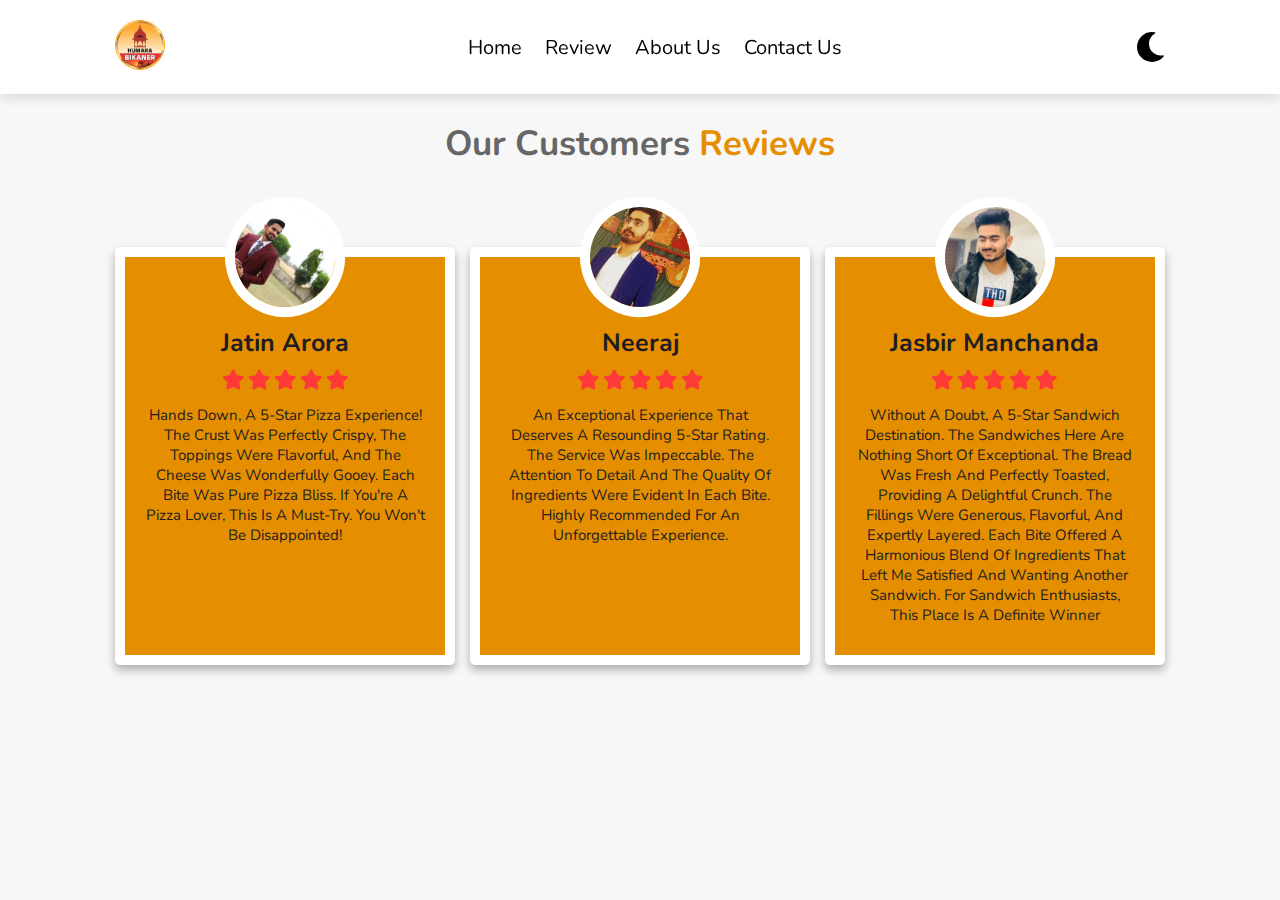
<file: review.html>
<!DOCTYPE html>
<html lang="en">
<head>
    <meta charset="UTF-8">
    <meta name="viewport" content="width=device-width, initial-scale=1.0">
    <link rel="stylesheet" href="style.css">
    <link rel="stylesheet" href="https://cdnjs.cloudflare.com/ajax/libs/font-awesome/5.15.3/css/all.min.css">
    <title>Review</title>
</head>
<body>

     <!-- header section starts  -->

  <header class="header">

    <a href="#" id="logo"> <img src="images/bikaner_logo.jpeg" alt=""></a>

    <div id="menu-bars" class="fas fa-bars"></div>

    <nav class="navbar">
      <a href="index.html">home</a>
      <a href="review.html">review</a>
      <a href="about.html">About Us</a>
      <a href="contact.html">Contact Us</a>

    </nav>
    <div id="dark-mode-toggle" class="dark-mode-toggle" onclick="toggleDarkMode()">
        <i id="mode-icon" class="fas fa-3x fa-moon"></i>
      </div>
  </header>

  <!-- header section ends -->

    <!-- review section starts  -->

  <section class="review" id="review">

    <h1 class="heading"> our customers <span>reviews</span> </h1>

    <div class="box-container">

      <div class="box">
        <img src="images/jatin.JPG" alt="">
        <h3>Jatin Arora</h3>
        <div class="stars">
          <i class="fas fa-star"></i>
          <i class="fas fa-star"></i>
          <i class="fas fa-star"></i>
          <i class="fas fa-star"></i>
          <i class="fas fa-star"></i>
        </div>
        <p>Hands down, a 5-star pizza experience! The crust was perfectly crispy, the toppings were flavorful, and the
          cheese was wonderfully gooey. Each bite was pure pizza bliss. If you're a pizza lover, this is a must-try. You
          won't be disappointed!</p>
      </div>
      <div class="box">
        <img src="images/neeraj.jpg" alt="">
        <h3>Neeraj </h3>
        <div class="stars">
          <i class="fas fa-star"></i>
          <i class="fas fa-star"></i>
          <i class="fas fa-star"></i>
          <i class="fas fa-star"></i>
          <i class="fas fa-star"></i>
        </div>
        <p>An exceptional experience that deserves a resounding 5-star rating. The service was impeccable. The attention
          to detail and the quality of ingredients were evident in each bite. Highly recommended for an unforgettable
          experience.</p>
      </div>
      <div class="box">
        <img src="images/jass.jpg" alt="">
        <h3>jasbir Manchanda</h3>
        <div class="stars">
          <i class="fas fa-star"></i>
          <i class="fas fa-star"></i>
          <i class="fas fa-star"></i>
          <i class="fas fa-star"></i>
          <i class="fas fa-star"></i>
        </div>
        <p>Without a doubt, a 5-star sandwich destination. The sandwiches here are nothing short of exceptional. The
          bread was fresh and perfectly toasted, providing a delightful crunch. The fillings were generous, flavorful,
          and expertly layered. Each bite offered a harmonious blend of ingredients that left me satisfied and wanting
          another sandwich. For sandwich enthusiasts, this place is a definite winner</p>
      </div>

    </div>

  </section>

  <!-- review section ends -->
</body>
<script>
    // navbar
let menubar = document.querySelector("#menu-bars");
let mynav = document.querySelector(".navbar");

menubar.onclick = () => {
  menubar.classList.toggle("fa-times");
  mynav.classList.toggle("active");
};
// Add a click event listener to all navigation bar elements except the menu icon
const navbarItems = document.querySelectorAll(".navbar a:not(#menu-bars)");
navbarItems.forEach(item => {
  item.addEventListener("click", () => {
    if (mynav.classList.contains("active")) {
      menubar.classList.toggle("fa-times");
      mynav.classList.toggle("active");
    }
  });
});
   function toggleDarkMode() {
  const body = document.body;
  body.classList.toggle("dark-mode");

  // Get the mode icon element
  const modeIcon = document.getElementById("mode-icon");

  // Toggle the icon between moon and sun based on the dark mode class
  if (body.classList.contains("dark-mode")) {
    modeIcon.classList.remove("fa-moon");
    modeIcon.classList.add("fa-sun");

    localStorage.setItem("darkMode", "enabled");
  } else {
    modeIcon.classList.remove("fa-sun");
    modeIcon.classList.add("fa-moon");

    localStorage.setItem("darkMode", "disabled");

  }
}
document.addEventListener("DOMContentLoaded", function () {
  const body = document.body;
  const modeIcon = document.getElementById("mode-icon");

  // Check if the user has a preference in localStorage
  const darkModePreference = localStorage.getItem("darkMode");

  if (darkModePreference === "enabled") {
    body.classList.add("dark-mode");
    modeIcon.classList.remove("fa-moon");
    modeIcon.classList.add("fa-sun");
  } else {
    body.classList.remove("dark-mode");
    modeIcon.classList.remove("fa-sun");
    modeIcon.classList.add("fa-moon");
  }
});
</script>
</html>
</file>
<file: style.css>
@import url("https://fonts.googleapis.com/css2?family=Nunito:wght@200;300;400;600;700&display=swap");

:root {
  --red: #ff3838;
  --green: green;
  --btn-color: #e58f00;
  --about-sec: #1d1d23;
}

* {
  font-family: "Nunito", sans-serif;
  margin: 0;
  padding: 0;
  box-sizing: border-box;
  outline: none;
  border: none;
  text-decoration: none;
  text-transform: capitalize;
  transition: all 0.2s linear;
}

html {
  font-size: 62.5%;
  overflow-x: hidden;
  scroll-behavior: smooth;
  scroll-padding-top: 6rem;
}

body {
  background: #f7f7f7;
}

.header {
  position: fixed;
  left: 0;
  right: 0;
  top: 0;
  display: flex;
  justify-content: space-between;
  align-items: center;
  padding: 2rem 9%;
  background-color: white;
  box-shadow: 0 0.5rem 1rem rgba(0, 0, 0, 0.1);
  z-index: 100;
}

.header #logo img {
  width: 50px;
  height: 50px;
  border: 1px solid orange;
}

header .navbar a {
  font-size: 2rem;
  margin-left: 2rem;
  color: black;
}

/* .content .dropdown a {
  font-size: 2rem;
  margin-left: 2rem;
  color: black;
} */
header .navbar a:hover {
  color: var(--btn-color);
}

/* .content .dropdown a:hover {
  color: var(--btn-color);
} */
.dropdown {
  position: relative;
  display: inline-block;
  font-size: 2rem;
  margin-left: 2rem;
  color: black;
  cursor: pointer;
}

/* .dropdown:hover {
  color: var(--btn-color);
}

.dropdown-content {
  display: none;
  position: absolute;
  background-color: #f9f9f9;
  min-width: 160px;
  box-shadow: 0px 8px 16px 0px rgba(0, 0, 0, 0.2);
  padding: 12px 16px;
  z-index: 1;
}

.dropdown:hover .dropdown-content {
  display: block;
} */

#menu-bars {
  color: #666;
  padding: 0.5rem 1rem;
  border: 0.1rem solid #666;
  border-radius: 8px;
  font-size: 4rem;
  display: none;
}

section {
  padding: 2rem 9%;
}

.heading {
  text-align: center;
  font-size: 3.5rem;
  padding: 1rem;
  color: #666;
  margin: 10px;
}

.heading span {
  color: #e58f00;
}

/* home css design */

.home {
  background: url(images/home-bg.jpg);
  background-size: cover;
  background-position: center;
  min-height: 100vh;
  display: flex;
  gap: 1.5rem;
  align-items: center;
  flex-wrap: wrap;
}

.home .content {
  flex: 1 1 40rem;
  padding-top: 6.5rem;
}

.home .content h3 {
  font-size: 5rem;
  padding: 1rem;
  color: #333;
}

.home .content p {
  font-size: 1.5rem;
  color: #333;
  padding: 1rem;
}

.home .image {
  flex: 1 1 40rem;
}

.home .image img {
  /* width: 100%; */
  margin-left: 15rem;
  margin-top: 10rem;
  border-radius: 2rem;
  height: 80vh;
  padding: 1rem;
  /* animation: float 3s linear infinite; */
}

@keyframes float {

  0%,
  100% {
    transform: translateY(0rem);
  }

  50% {
    transform: translateY(3rem);
  }
}

.speciality-heading {
  font-size: 40px;
  padding: 1.5rem 0;
  text-align: center;
  color: #333;
}

.speciality-heading span {
  color: #e58f00;
}

.main-box-speciality {
  display: flex;
  flex-wrap: wrap;
  gap: 1.5rem;
}

.main-box-speciality .box {
  width: calc(33.33% - 20px);
  margin-bottom: 20px;
  position: relative;
  overflow: hidden;
  box-shadow: rgba(100, 100, 111, 0.2) 0px 7px 29px 0px;
  border: 0.1rem solid var(--btn-color);
  cursor: pointer;
  border-radius: 1rem;
  max-height: 32rem;
}

.main-box-speciality .box .image {
  width: 100%;
  height: 100%;
  object-fit: cover;
  position: absolute;
  clip-path: polygon(0 0, 100% 0, 100% 0, 0 0);
  left: 0;
}

.main-box-speciality .box:hover .image {
  clip-path: polygon(0 0, 100% 0, 100% 100%, 0 100%);
}

.main-box-speciality .box .content {
  background: white;
  text-align: center;
  padding: 2rem;
}

.main-box-speciality .box .content img {
  margin: 1.5rem 0;
}

.speciality .main-box-speciality .box .content h3 {
  font-size: 2.5rem;
  color: #333;
}

.speciality .main-box-speciality .box .content p {
  font-size: 1.6rem;
  color: #666;
  padding: 1rem 0;
}

.popular .box-container {
  display: flex;
  flex-wrap: wrap;
  gap: 1.5rem;
}

.Burger,
.Sandwich,
.Pasta,
.Single_topping,
.Double_topping,
.Premium,
.Chinese,
.Shakes,
.Garlic,
.Wrap,
.Snacks,
.Roti,
.Vegetables,
.Chaap,
.Momos {
  display: flex;
  flex-wrap: wrap;
  gap: 1.5rem;
}

.popular .box-container .box {
  width: calc(33.33% - 20px);
  /* Adjust the width as needed */
  margin-bottom: 20px;
  position: relative;
  overflow: hidden;
  box-shadow: rgba(100, 100, 111, 0.2) 0px 7px 29px 0px;
  border: 0.1rem solid var(--btn-color);
  cursor: pointer;
  border-radius: 1rem;
  padding: 2rem;
}

.popular .box-container .box .price {
  position: absolute;
  left: 3rem;
  top: 3rem;
  padding: 0.5rem 1.5rem;
  font-size: 2rem;
  font-weight: 800;
  color: white;
  background-color: var(--btn-color);
  border-radius: 10px;
  border: 1px solid white;
}

.popular .box-container .box h3 {
  color: #333;
  font-size: 2.5rem;
  padding-top: 1rem;
}

.popular .box-container .box .icons {
  position: absolute;
  color: #e58f00;
  display: flex;
  flex-direction: column;
  right: -20%;
  opacity: 0;
  transition: 0.9s;
}

#cart-count {
  font-size: large;
  cursor: pointer;
}

.fa-shopping-cart {
  cursor: pointer;
}

.quantity {
  display: inline-block;
  padding: 0.8rem 1rem;
  /* border: 0.2rem solid var(--btn-color); */
  color: var(--btn-color);
  cursor: pointer;
  font-size: 1.7rem;
  border-radius: 0.5rem;
  position: relative;
  overflow: hidden;
  z-index: 0;
  margin-top: 1rem;
}

.quantity-icon {
  /* border: 1px solid black; */
  margin: 1px;
  padding: 3px 3px;
  background-color: orange;
  color: white;
  cursor: pointer;
}

.category-dropdown {
  height: 3rem;
  margin-top: 1.7rem;
  background: transparent;
}

.btn {
  display: inline-block;
  padding: 0.8rem 3rem;
  border: 0.2rem solid var(--btn-color);
  color: var(--btn-color);
  cursor: pointer;
  font-size: 1.7rem;
  border-radius: 0.5rem;
  position: relative;
  overflow: hidden;
  z-index: 0;
  /* margin-top: 1rem; */
}

.btn::before {
  content: "";
  position: absolute;
  top: 0;
  right: 0;
  width: 0%;
  height: 100%;
  background: var(--red);
  transition: 0.3s linear;
  z-index: -1;
}

.btn:hover {
  color: white;
  border: 0.2rem solid var(--about-sec);
}

.btn:hover::before {
  width: 100%;
  left: 0;
}

.btnn {
  display: inline-block;
  padding: 0.8rem 3rem;
  border: 0.2rem solid black;
  background: repeating-radial-gradient(black, transparent 100px);
  color: white;
  cursor: pointer;
  font-size: 2rem;
  border-radius: 3.5rem;
  position: relative;
  overflow: hidden;
  z-index: 0;
  margin-top: 2rem;
  /* margin-left: 18rem; */
}

.btnn::before {
  content: "";
  position: absolute;
  top: 0;
  right: 0;
  width: 0%;
  height: 100%;
  background: var(--red);
  transition: 0.3s linear;
  z-index: -1;
}

.btnn:hover {
  color: white;
  border: 0.2rem solid var(--about-sec);
}

.btnn:hover::before {
  width: 100%;
  left: 0;
}

.go {
  display: inline-block;
  padding: 0.8rem 3rem;
  border: 0.2rem solid wheat;
  background: repeating-radial-gradient(green, transparent 100px);
  color: white;
  cursor: pointer;
  font-size: 1.7rem;
  border-radius: 3.5rem;
  position: relative;
  overflow: hidden;
  z-index: 0;
  margin-top: 2rem;
  margin-left: 10rem;
}

.go::before {
  content: "";
  position: absolute;
  top: 0;
  right: 0;
  width: 0%;
  height: 100%;
  background: var(--green);
  transition: 0.3s linear;
  z-index: -1;
}

.go:hover {
  color: white;
  border: 0.2rem solid wheat;
}

.go:hover::before {
  width: 100%;
  left: 0;
}

.content img {
  height: 66px;
  width: 100px;
}

header img {
  border-radius: 30px;
}

.popular .box-container .box:hover .icons {
  right: 10%;
  opacity: 0.9;
}

.popular .box-container .box .icons i {
  background: white;
  margin: 1rem;
  font-size: 2rem;
  border: 1px solid var(--about-sec);
  padding: 1rem;
}

.popular .box-container .box img {
  height: 25rem;
  object-fit: cover;
  width: 100%;
  border-radius: 0.5rem;
}

.popular .box-container .box .stars i {
  color: gold;
  font-size: 1.7rem;
  padding: 1rem 0.1rem;
}

.review {
  padding-top: 10rem;
}

.review .box-container {
  display: flex;
  flex-wrap: wrap;
  gap: 1.5rem;
}

.review .box-container .box {
  text-align: center;
  padding: 2rem;
  border: 1rem solid #fff;
  box-shadow: 0 0.5rem 1rem rgba(0, 0, 0, 0.3);
  border-radius: 0.5rem;
  flex: 1 1 30rem;
  background: var(--btn-color);
  margin-top: 6rem;
  cursor: pointer;
  transition: 0.5s;
}

.cart-table {
  width: 100%;
  /* You can adjust the width value as needed */
}

.review .box-container .box img {
  height: 12rem;
  width: 12rem;
  border-radius: 50%;
  border: 1rem solid #fff;
  margin-top: -8rem;
  object-fit: cover;
  transform: rotate(30deg);
  cursor: pointer;
}

.review .box-container .box:hover img {
  transform: rotate(0deg);
}

.review .box-container .box h3 {
  font-size: 2.5rem;
  color: var(--about-sec);
  padding: 0.5rem 0;
}

.review .box-container .box .stars i {
  font-size: 2rem;
  color: var(--red);
  padding: 0.5rem 0;
}

.review .box-container .box p {
  font-size: 1.5rem;
  color: var(--about-sec);
  padding: 1rem 0;
}

.order .row {
  padding: 2rem;
  box-shadow: 0 0.5rem 1rem rgba(0, 0, 0, 0.1);
  background: #fff;
  display: flex;
  flex-wrap: wrap;
  gap: 1.5rem;
  border-radius: 0.5rem;
}

.order .row .image {
  flex: 1 1 30rem;
}

.footer-hr-cell {
  border-bottom: 1px solid #acaaaa;
  padding: 5px 0;
}

.footer-hr-cell>* {
  vertical-align: middle;
}

.order .row .image img {
  height: 100%;
  width: 100%;
  object-fit: cover;
  border-radius: 0.5rem;
}

.order .row form {
  flex: 1 1 50rem;
  padding: 1rem;
}

.order .row form .inputBox {
  display: flex;
  justify-content: space-between;
  flex-wrap: wrap;
}

.order .row form .inputBox input,
.order .row form textarea {
  padding: 1rem;
  margin: 1rem 0;
  font-size: 1.7rem;
  color: #333;
  text-transform: none;
  border: 0.1rem solid rgba(0, 0, 0, 0.3);
  border-radius: 0.5rem;
  width: 49%;
}

.order .row form textarea {
  width: 100%;
  resize: none;
  height: 15rem;
}

.order .row form .btn {
  background: none;
}

.order .row form .btn:hover {
  background: var(--red);
}

.footer {
  background: #000;
  text-align: center;
  padding: rem 0;
}

.footer .share {
  display: flex;
  gap: 1.5rem;
  justify-content: center;
  flex-wrap: wrap;
}

.footer .credit span {
  color: var(--red);
}

/* media queries  */
@media (max-width: 991px) {
  html {
    font-size: 55%;
  }

  header {
    padding: 2rem;
  }

  section {
    padding: 3rem;
  }

  .home .image img {
    /* width: 100%; */
    padding-top: 8rem;
  }
}

@media (max-width: 768px) {
  html {
    font-size: 50%;
  }

  .popular,
  .speciality {
    padding: 2rem;
  }

  #menu-bars {
    display: initial;
  }

  .main-box-speciality .box {
    width: calc(47% - 6px);
  }

  .main-box-speciality .box p {
    display: none;
  }

  .main-box-speciality .box .content {
    height: 22rem;
  }

  .popular .box-container .box {
    width: calc(47% - 6px);
  }

  .popular .box-container .box img {
    height: 12rem;
  }

  .popular .box-container .box h3 {
    font-size: 1.2rem;
  }

  .popular .box-container .box .star i {
    font-size: 1.5rem;
  }

  .popular .box-container .box .price {
    padding: .3rem 1rem;
    font-size: 1.5rem;
  }

  .popular .box-container .box .category-dropdown {
    height: 2.5rem;
    width: 4rem;
    font-size: 12px;
  }

  .btn {
    padding: .5rem 1.5rem;
    font-size: 1rem;
    /* margin-left: 8rem; */
  }

  .btnn {
    padding: .5rem 1.5rem;
    font-size: 1.5rem;
    /* margin-left: 10rem; */
  }

  .go {
    padding: 0.5rem 1.5rem;
    font-size: 1.5rem;
    margin-left: 4rem;
  }

  .popup-option {
    font-size: .9rem;
  }

  .cart-table .header-spaced {
    font-size: 1.8rem;
    text-align: center;
    /* border: 1px solid black; */
  }

  .cart-table .cart-footer {
    font-size: 1.7rem;
    /* border: 1px solid black; */
  }

  .cart-table .submit-button {
    font-size: 1rem;
    /* border: 1px solid black; */
  }

  .cart-table .center-align {
    text-align: left;
    font-size: 1.8rem;
    font-weight: bold;
    /* border: 1px solid black; */
    padding: 1rem 0;
  }

  .cart-table td img {
    width: 50px;
    height: 50px;
  }

  .cart-table .item-quantity {
    font-size: 2rem;
  }

  .navbar {
    position: absolute;
    top: 0;
    left: 0%;
    right: 0;
    background: white;
    border-top: 0.1rem solid rgba(0, 0, 0, 0.1);
    clip-path: polygon(0 0, 100% 1%, 100% 0, 0 0);
  }

  .navbar.active {
    top: 100%;
    clip-path: polygon(0 0, 100% 1%, 100% 100%, 0 100%);
  }

  .navbar a {
    font-size: 1.5rem;
    margin: 1.5rem;
    padding: 1.5rem;
    background: white;
    display: block;
    border: 0.2rem solid var(--about-sec);
    border-left: 0.5rem solid var(--btn-color);
  }

  .home .image {
    width: 70%;
    margin: 0 auto;
    text-align: center;
  }

  .home .image img {
    margin-top: 0;
    margin-left: 0;
    width: 100%;
    /* padding-top: 8rem; */
    height: 64vh;
  }
}

@media (max-width: 450px) {
  html {
    font-size: 50%;
  }

  .order .row form .inputBox input {
    width: 100%;
  }
}

/* Styling for the cart modal */
.modal {
  display: none;
  /* Hide the modal by default */
  position: fixed;
  top: 0;
  left: 0;
  width: 100%;
  height: 100%;
  background-color: rgba(0, 0, 0, 0.7);
  /* Semi-transparent black background */
}

/* Styling for the modal content */
.modal-content {
  background-color: #fff;
  max-width: 570px;
  margin: 20px auto;
  /* padding: 20px; */
  padding-left: 10px;
  border-radius: 20px;
  position: relative;
}

/* Styling for the close button (x icon) in the modal */
.close {
  position: absolute;
  top: 10px;
  right: 10px;
  font-size: 24px;
  cursor: pointer;
}

.header-spaced {
  text-align: center;
  color: orange;
  font-size: 2rem;
  padding-right: 38px;
}

td img {
  width: 50px;
  height: 50px;
  border-radius: 20px;
  border: 1px solid goldenrod;
  display: flex;
  align-items: center;
  justify-content: center;
}

.center-align {
  text-align: center;
  align-items: center;
  padding-right: 39px;
  font-size: 1.4rem;
}

.item-quantity {
  font-size: 2rem;
}

.delete-icon {
  display: flex;
  justify-content: center;
  /* Center align horizontally */
  align-items: center;
  /* Center align vertically */
  cursor: pointer;
  font-size: 1.2rem;
}

.delete-icon:hover {
  color: var(--red);
}

.cart-row {
  border-bottom: 1px solid black;
}

.cart-footer {
  font-size: 1.5rem;
  font-weight: bold;
}

/* -------------------Add CSS styles for dark mode------------------------------ */

body.dark-mode {
  background-color: black;
  color: white;
}

body.dark-mode .btnn {
  color: black;
  background: repeating-radial-gradient(white, rgba(100, 100, 111, 0.2) 100px);
}

body.dark-mode .popup-option {
  color: black;
  background: repeating-radial-gradient(white, rgba(100, 100, 111, 0.2) 100px);
}

body.dark-mode .speciality-heading {
  color: white;
}

/* body.dark-mode .go {
  color: black;
  background: repeating-radial-gradient(white, rgba(100, 100, 111, 0.2) 100px);
} */

body.dark-mode .home {
  background-image: none;
  background: black
}

body.dark-mode .popular .box-container .box {
  background-color: #333333;
}

body.dark-mode .review .box-container .box {
  background-color: black;
}

body.dark-mode .review .box-container .box h3 {
  color: white;
}

body.dark-mode .review .box-container .box p {
  color: white;
}

body.dark-mode .home .content h3,
body.dark-mode .home .content p {
  color: white;
}

body.dark-mode .header {
  background-color: #191919
    /* background-color: transparent */
}

body.dark-mode .header a {
  color: white;
  background: #191919
}

body.dark-mode .navbar {
  background: #191919
}

body.dark-mode .modal-content {
  background-color: #191919;
}

body.dark-mode .dropdown-content {
  background-color: black;
  color: white;
}

body.dark-mode .main-box-speciality .box .content {
  background: #333333
}

body.dark-mode .speciality {
  background-color: black;
}

body.dark-mode .speciality .main-box-speciality .box .content h3 {
  color: white
}

body.dark-mode .popular .box-container .box h3 {
  color: white;
}

body.dark-mode .contact-col div h5 {
  color: white;
}

body.dark-mode .dropdown {
  color: white;
}

body.dark-mode .dropdown:hover {
  color: var(--btn-color);
}

body.dark-mode .header a:hover {
  color: var(--btn-color);
}

.dark-mode-toggle {
  position: relative;
  display: flex;
  align-items: center;
  justify-content: center;
  margin-left: 1rem;
}

.dark-mode-toggle #mode-icon {
  font-size: 3rem;
}

/*------------------------contact-us style---------------------------*/

.contact {
  padding-top: 10rem;
}

.contact-us {
  margin: auto;
}

iframe {
  margin-bottom: 3rem;
}

.contact-col {
  flex-basis: 48%;
  margin-bottom: 30px;
}

.contact-col div {
  display: flex;
  align-items: center;
  margin-bottom: 40px;
}

.contact-col div .fa {
  font-size: 28px;
  color: #f44336;
  margin: 10px;
  margin-right: 30px;
}

.contact-col div h5 {
  font-size: 20px;
  margin-bottom: 5px;
  color: #555;
  font-weight: 400;
}

.contact-col div p {
  padding: 0;
}

.submit-button {
  margin: 1rem;
  text-align: center;
  background-color: green;
  color: white;
  padding: 7px 5px;
  border-radius: 33px;
  font-size: 1rem;
  font-weight: bold;
  cursor: pointer;
}

.popup-option {
  padding: 0.8rem;
  border: 0.2rem solid black;
  color: white;
  background: repeating-radial-gradient(black, transparent 100px);
  cursor: pointer;
  font-size: 2rem;
  margin-left: .8rem;
  border-radius: 1.5rem;
  position: relative;
  overflow: hidden;
  z-index: 0;
  margin-top: 2rem;
}


.popup-option::before {
  content: "";
  position: absolute;
  top: 0;
  right: 0;
  width: 0%;
  height: 100%;
  background: var(--red);
  transition: 0.3s linear;
  z-index: -1;
}

.popup-option:hover {
  color: white;
  border: 0.2rem solid var(--about-sec);
}

.popup-option:hover::before {
  width: 100%;
  left: 0;
}

.scroll-down {
  position: fixed;
  bottom: 60px;
  right: 10px;
  z-index: 1000;
  background-color: transparent;
  border-radius: 70%;
  padding: 4px 10px;
  box-shadow: 0px 0px 5px rgba(0, 0, 0, 0.3);
  transition: transform 0.3s;
}

.scroll-down i {
  color: var(--btn-color);
  font-size: 40px;
}

.scroll-down:hover {
  transform: translateY(10px);
}
</file>
